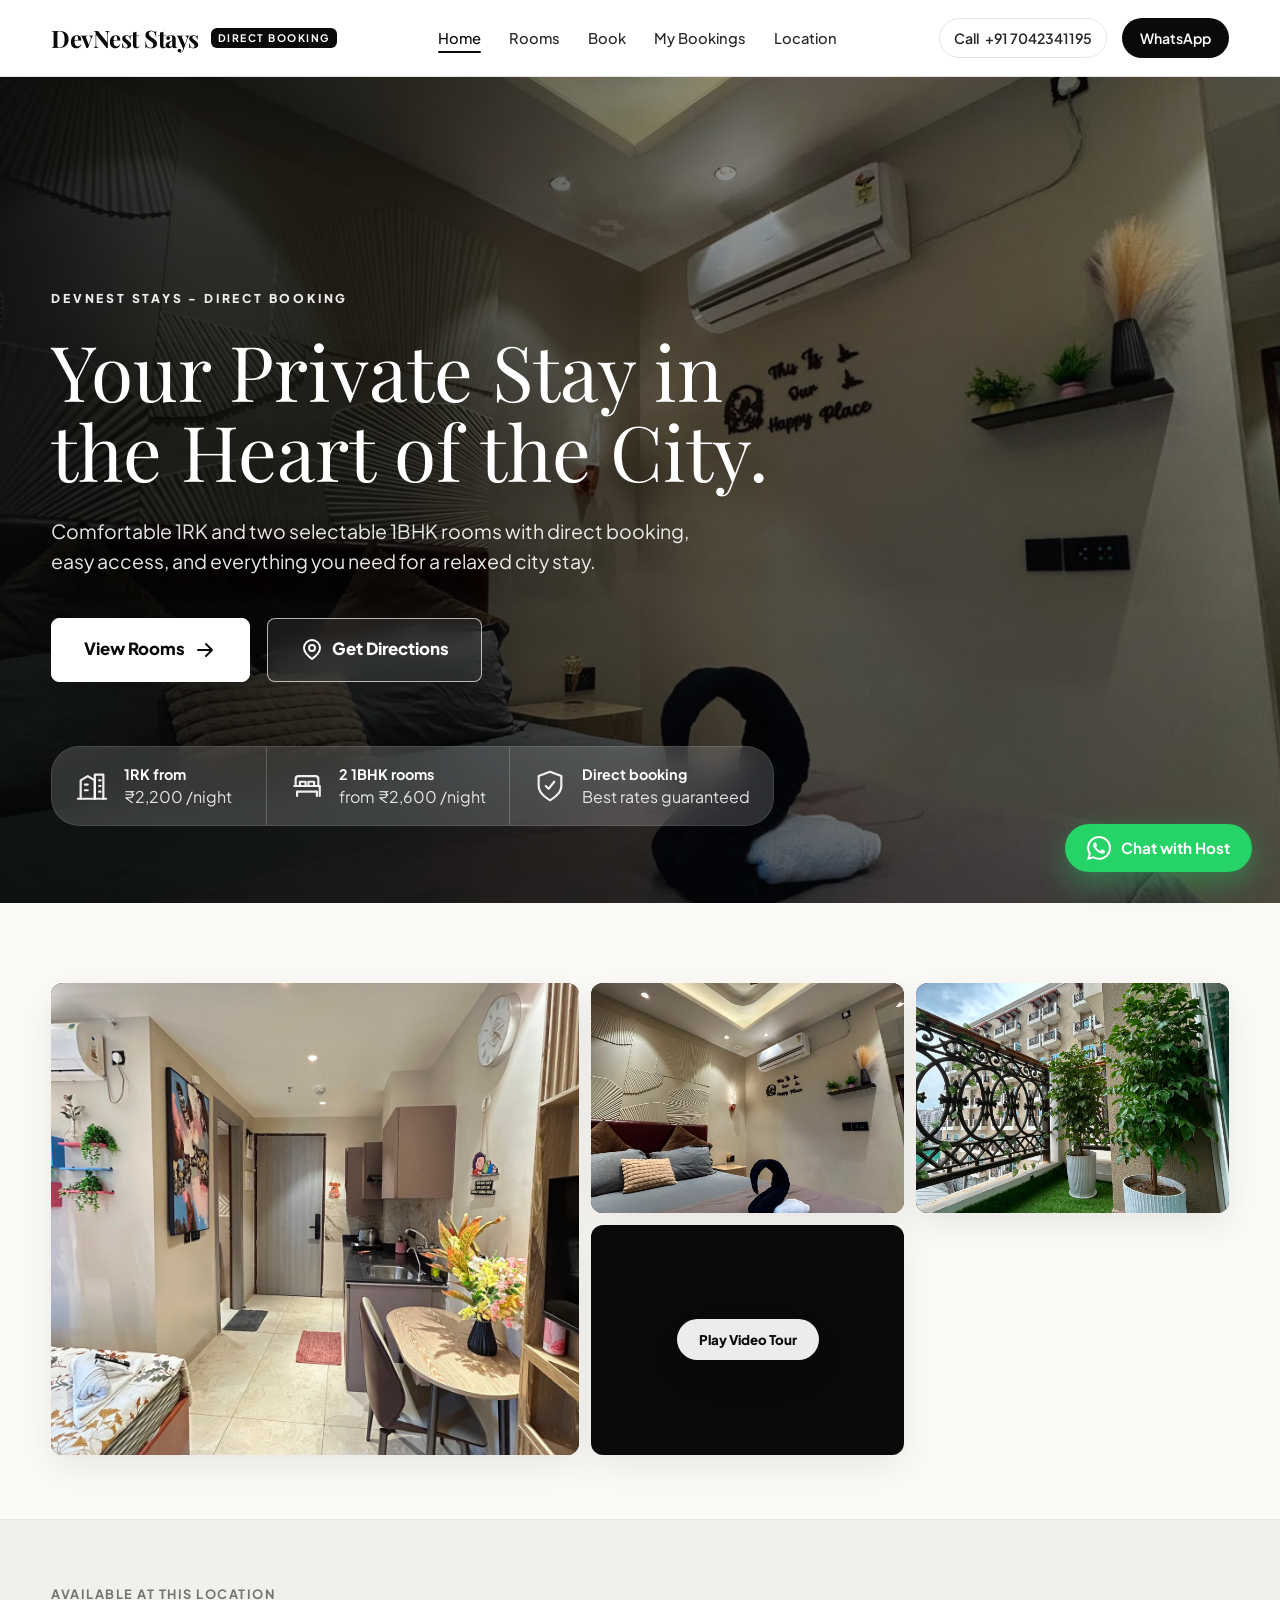
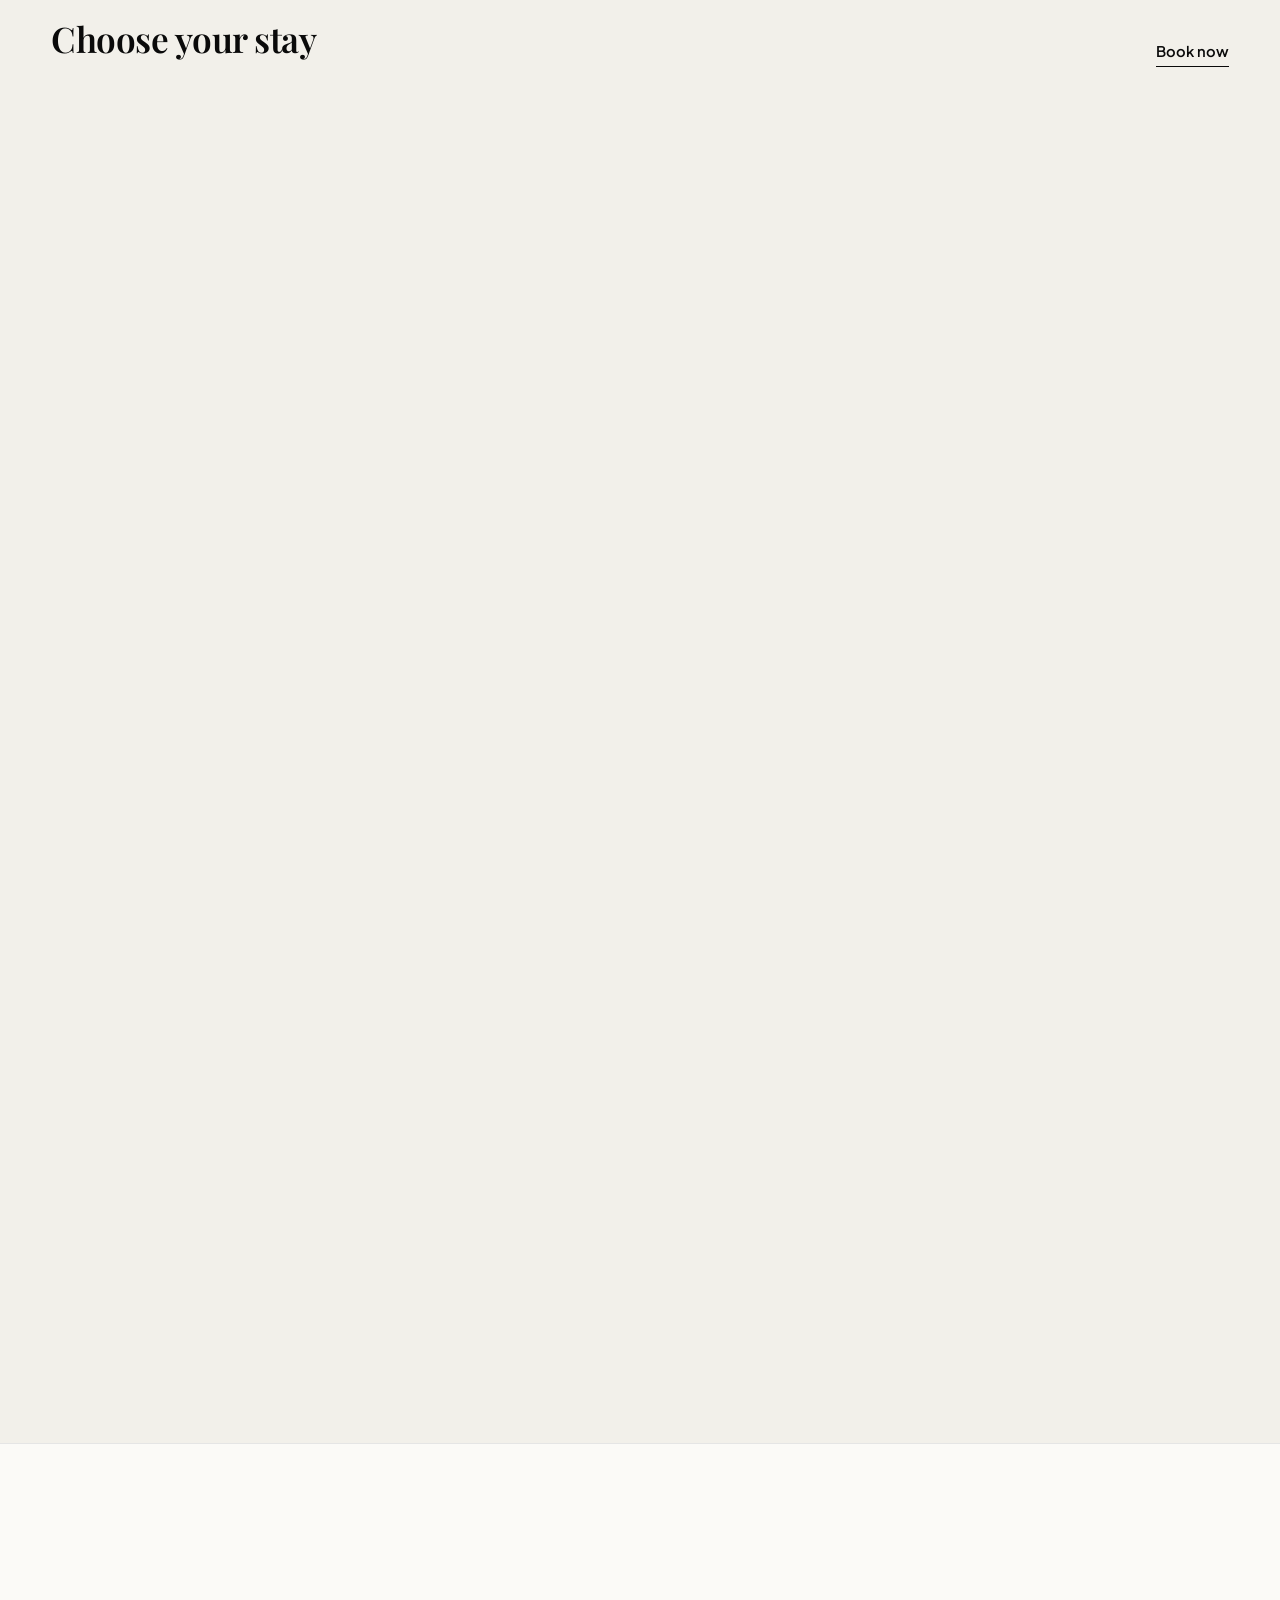
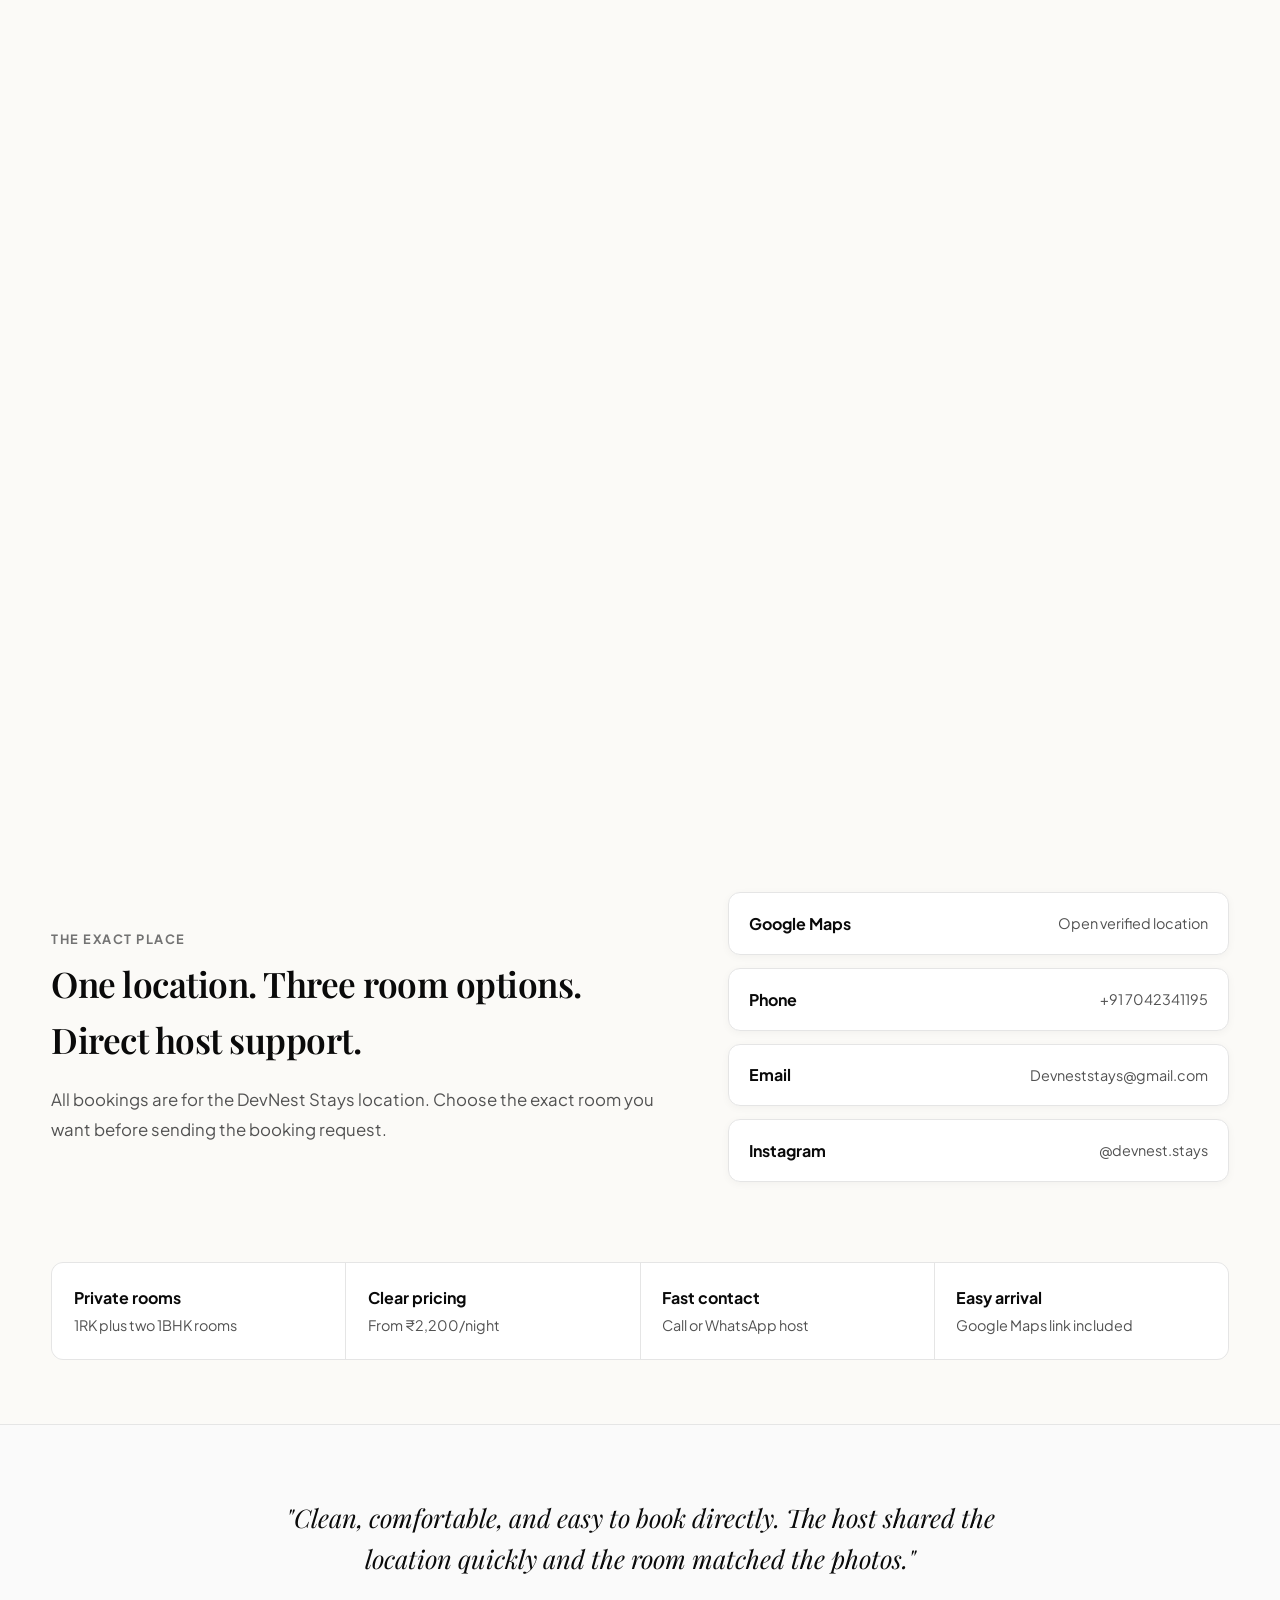
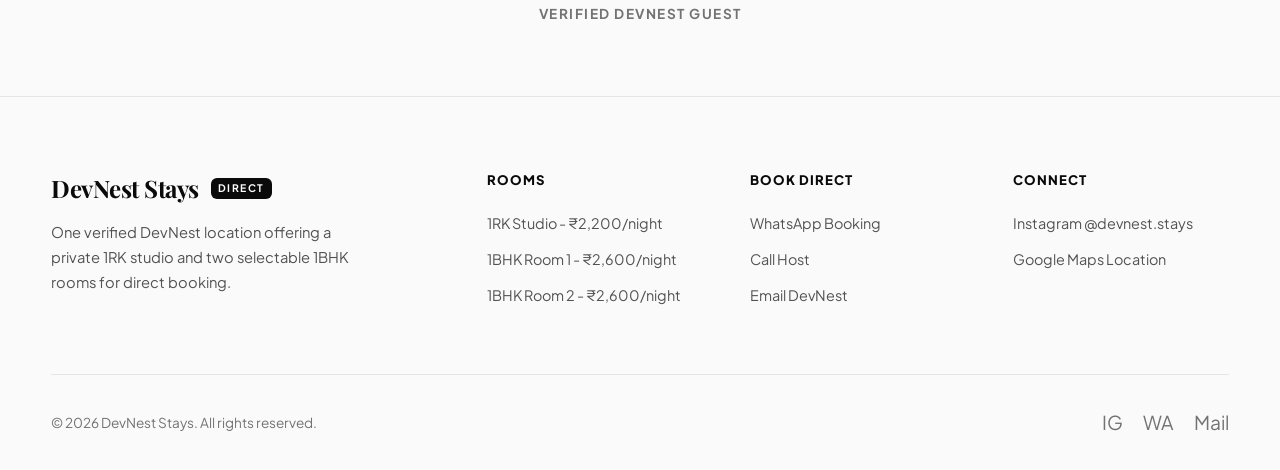
<file: index.html>
<!DOCTYPE html>
<html lang="en">
<head>
  <meta charset="UTF-8">
  <meta name="viewport" content="width=device-width, initial-scale=1.0">
  <title>DevNest Stays - Private 1RK & 1BHK Rooms</title>
  <meta name="description" content="Book DevNest Stays at one verified location. Choose a private 1RK studio from ₹2,200/night or one of two 1BHK rooms from ₹2,600/night.">
  <script>
    document.documentElement.classList.add('js');
    try {
      if (localStorage.getItem('devnest_loader_seen') === 'yes') {
        document.documentElement.classList.add('loader-seen');
      }
    } catch (error) {}
  </script>
  <link rel="stylesheet" href="css/style.css?v=20260828-scroll-unlock-v5">
  <link rel="stylesheet" href="css/responsive.css?v=20260828-scroll-unlock-v5">
</head>
<body class="single-location-home">
  <div class="site-loader" id="siteLoader" role="status" aria-live="polite" aria-label="Loading DevNest Stays">
    <div class="site-loader-card">
      <span class="loader-mark" aria-hidden="true">
        <span></span><span></span><span></span>
      </span>
      <span class="loader-brand">DevNest Stays</span>
      <span class="loader-line"></span>
      <span class="loader-copy">Preparing your stay</span>
    </div>
  </div>

  <header>
    <nav class="navbar container">
      <div class="logo-wrap">
        <a href="index.html" class="logo">DevNest Stays</a>
        <span class="logo-badge">Direct Booking</span>
      </div>

      <ul class="nav-links" id="navLinks">
        <li><a href="index.html" class="active">Home</a></li>
        <li><a href="search.html">Rooms</a></li>
        <li><a href="#booking">Book</a></li>
        <li><a href="trips.html">My Bookings</a></li>
        <li><a href="https://share.google/8AvyayTe03vYw3nqk" target="_blank">Location</a></li>
      </ul>

      <div class="nav-actions">
        <a href="tel:+917042341195" class="nav-phone-btn"><span>Call</span> +91 7042341195</a>
        <a href="https://wa.me/917042341195?text=Hi%20DevNest%20Stays,%20I%20want%20to%20book%20a%20stay" target="_blank" class="nav-book-btn">WhatsApp</a>
      </div>

      <button class="mobile-menu-btn" id="mobileMenuBtn" aria-label="Toggle menu">
        <span></span><span></span><span></span>
      </button>
    </nav>

    <div class="mobile-menu" id="mobileMenu">
      <a href="index.html"><span>Home</span> <span>></span></a>
      <a href="search.html"><span>Rooms</span> <span>></span></a>
      <a href="#booking"><span>Book a Stay</span> <span>></span></a>
      <a href="https://share.google/8AvyayTe03vYw3nqk" target="_blank"><span>Google Maps Location</span> <span>></span></a>
      <a href="tel:+917042341195"><span>Call +91 7042341195</span> <span>></span></a>
      <a href="https://wa.me/917042341195?text=Hi%20DevNest%20Stays,%20I%20want%20to%20book%20a%20stay" target="_blank"><span>WhatsApp Host</span> <span>></span></a>
    </div>
  </header>

  <main>
    <section class="dn-hero">
      <div class="dn-hero-media" aria-hidden="true">
        <img src="photos-videos/2600/WhatsApp Image 2026-08-26 at 10.50.19 PM.jpeg" alt="">
      </div>
      <div class="container dn-hero-inner reveal">
        <span class="dn-kicker">DevNest Stays - Direct Booking</span>
        <h1>Your Private Stay in the Heart of the City.</h1>
        <p>Comfortable 1RK and two selectable 1BHK rooms with direct booking, easy access, and everything you need for a relaxed city stay.</p>
        <div class="dn-hero-actions">
          <a href="#rooms" class="btn btn-primary btn-large">
            <span>View Rooms</span>
            <svg viewBox="0 0 24 24" aria-hidden="true"><path d="M5 12h14m-6-6 6 6-6 6"/></svg>
          </a>
          <a href="https://share.google/8AvyayTe03vYw3nqk" target="_blank" class="btn btn-outline btn-large">
            <svg viewBox="0 0 24 24" aria-hidden="true"><path d="M20 10c0 5-8 11-8 11S4 15 4 10a8 8 0 1 1 16 0Z"/><circle cx="12" cy="10" r="3"/></svg>
            <span>Get Directions</span>
          </a>
        </div>
        <div class="dn-hero-stats">
          <span>
            <svg viewBox="0 0 24 24" aria-hidden="true"><path d="M4 21V8l5-3 5 3v13"/><path d="M14 21V4h6v17"/><path d="M7 11h2M7 15h2M17 8h1M17 12h1M17 16h1M2 21h20"/></svg>
            <span><strong>1RK from</strong> ₹2,200 /night</span>
          </span>
          <span>
            <svg viewBox="0 0 24 24" aria-hidden="true"><path d="M4 12V7a2 2 0 0 1 2-2h12a2 2 0 0 1 2 2v5"/><path d="M3 12h18v7"/><path d="M5 19v-3h14v3"/><path d="M7 12V9h4v3M13 12V9h4v3"/></svg>
            <span><strong>2 1BHK rooms</strong> from ₹2,600 /night</span>
          </span>
          <span>
            <svg viewBox="0 0 24 24" aria-hidden="true"><path d="M12 22s8-4 8-10V5l-8-3-8 3v7c0 6 8 10 8 10Z"/><path d="m9 12 2 2 4-5"/></svg>
            <span><strong>Direct booking</strong> Best rates guaranteed</span>
          </span>
        </div>
      </div>
    </section>

    <section class="container dn-gallery reveal">
      <div class="dn-gallery-large">
        <img src="photos-videos/2200/WhatsApp Image 2026-08-26 at 10.49.55 PM.jpeg" alt="DevNest 1RK room">
      </div>
      <div>
        <img src="photos-videos/2600/WhatsApp Image 2026-08-26 at 10.50.19 PM (1).jpeg" alt="DevNest 1BHK living area">
      </div>
      <div>
        <img src="photos-videos/2600/WhatsApp Image 2026-08-26 at 10.50.20 PM.jpeg" alt="DevNest apartment detail">
      </div>
      <div class="dn-video-tile">
        <button onclick="openVideoModal('https://res.cloudinary.com/dhqkxejav/video/upload/v1787855895/video_20260828_000527_p8qt5f.mp4', 'DevNest Stays Video Tour')">Play Video Tour</button>
      </div>
    </section>

    <section class="signature-section" id="rooms">
      <div class="container">
        <div class="section-header reveal">
          <div>
            <span class="section-tagline">Available at this location</span>
            <h2 class="section-title">Choose your stay</h2>
          </div>
          <a href="#booking" class="section-link">Book now</a>
        </div>

        <div class="signature-grid reveal" id="propertyGrid">
          <article class="card" data-id="prop01">
            <div class="card-img-wrap">
              <a href="property.html?id=prop01">
                <img src="photos-videos/2200/WhatsApp Image 2026-08-26 at 10.49.55 PM.jpeg" alt="DevNest 1RK Studio" class="card-img" loading="lazy">
              </a>
              <span class="superhost-badge">Superhost</span>
            </div>
            <div class="card-body">
              <div class="card-header">
                <h3 class="card-title"><a href="property.html?id=prop01">DevNest 1RK Studio</a></h3>
                <span class="card-rating">4.96</span>
              </div>
              <p class="card-location">DevNest Stays, Delhi NCR · Studio</p>
              <p class="card-price"><strong>₹2,200 / night</strong></p>
              <div class="card-actions-row">
                <a href="#booking" class="btn btn-primary btn-small room-book-btn" data-room="prop01">Book 1RK</a>
                <a href="property.html?id=prop01#submit-review" class="btn btn-outline btn-small">Review</a>
              </div>
            </div>
          </article>
          <article class="card" data-id="prop02">
            <div class="card-img-wrap">
              <a href="property.html?id=prop02">
                <img src="photos-videos/2600/WhatsApp Image 2026-08-26 at 10.50.19 PM.jpeg" alt="DevNest 1BHK Room 1" class="card-img" loading="lazy">
              </a>
              <span class="superhost-badge">Superhost</span>
            </div>
            <div class="card-body">
              <div class="card-header">
                <h3 class="card-title"><a href="property.html?id=prop02">DevNest 1BHK Room 1</a></h3>
                <span class="card-rating">4.94</span>
              </div>
              <p class="card-location">DevNest Stays, Delhi NCR · 1BHK Room</p>
              <p class="card-price"><strong>₹2,600 / night</strong></p>
              <div class="card-actions-row">
                <a href="#booking" class="btn btn-primary btn-small room-book-btn" data-room="prop02">Book Room 1</a>
                <a href="property.html?id=prop02#submit-review" class="btn btn-outline btn-small">Review</a>
              </div>
            </div>
          </article>
          <article class="card" data-id="prop03">
            <div class="card-img-wrap">
              <a href="property.html?id=prop03">
                <img src="photos-videos/2600-new/0a79bcbc-8cc6-4a18-9759-5daa019c1bd4.jpg" alt="DevNest 1BHK Room 2" class="card-img" loading="lazy">
              </a>
              <span class="superhost-badge">Superhost</span>
            </div>
            <div class="card-body">
              <div class="card-header">
                <h3 class="card-title"><a href="property.html?id=prop03">DevNest 1BHK Room 2</a></h3>
                <span class="card-rating">4.93</span>
              </div>
              <p class="card-location">DevNest Stays, Delhi NCR · 1BHK Room</p>
              <p class="card-price"><strong>₹2,600 / night</strong></p>
              <div class="card-actions-row">
                <a href="#booking" class="btn btn-primary btn-small room-book-btn" data-room="prop03">Book Room 2</a>
                <a href="property.html?id=prop03#submit-review" class="btn btn-outline btn-small">Review</a>
              </div>
            </div>
          </article>
        </div>
      </div>
    </section>

    <section class="dn-booking-section" id="booking">
      <div class="container dn-booking-layout reveal">
        <div class="dn-booking-copy">
          <span class="section-tagline">Direct reservation</span>
          <h2 class="section-title">Book your DevNest stay</h2>
          <p>Pick your room, dates, and guest details. Your booking is saved on this site instantly, and you can send the same details to the host on WhatsApp from the confirmation.</p>
          <div class="dn-booking-highlights">
            <span>No marketplace fee</span>
            <span>Direct host confirmation</span>
            <span>Stored in My Bookings</span>
          </div>
        </div>

        <form class="dn-booking-form" id="homeBookingForm" novalidate>
          <div class="form-group">
            <label class="form-label" for="homeBookingRoom">Room</label>
            <select class="form-input" id="homeBookingRoom" required>
              <option value="prop01">DevNest 1RK Studio - ₹2,200/night</option>
              <option value="prop02">DevNest 1BHK Room 1 - ₹2,600/night</option>
              <option value="prop03">DevNest 1BHK Room 2 - ₹2,600/night</option>
            </select>
          </div>
          <div class="dn-form-grid">
            <div class="form-group">
              <label class="form-label" for="homeCheckin">Check-in</label>
              <input class="form-input" type="date" id="homeCheckin" required>
            </div>
            <div class="form-group">
              <label class="form-label" for="homeCheckout">Check-out</label>
              <input class="form-input" type="date" id="homeCheckout" required>
            </div>
          </div>
          <div class="dn-form-grid">
            <div class="form-group">
              <label class="form-label" for="homeGuests">Guests</label>
              <input class="form-input" type="number" id="homeGuests" min="1" max="4" value="1" required>
            </div>
            <div class="form-group">
              <label class="form-label" for="homeGuestPhone">Phone / WhatsApp</label>
              <input class="form-input" type="tel" id="homeGuestPhone" placeholder="+91 9876543210" required>
            </div>
          </div>
          <div class="form-group">
            <label class="form-label" for="homeGuestName">Full name</label>
            <input class="form-input" type="text" id="homeGuestName" placeholder="Your name" required>
          </div>
          <div class="form-group">
            <label class="form-label" for="homeGuestEmail">Email</label>
            <input class="form-input" type="email" id="homeGuestEmail" placeholder="you@example.com" required>
          </div>
          <div class="form-group">
            <label class="form-label" for="homeGuestNotes">Arrival notes</label>
            <textarea class="form-input" id="homeGuestNotes" rows="3" placeholder="Arrival time, parking, or special requests"></textarea>
          </div>
          <div class="dn-booking-estimate" id="homeBookingEstimate">Select dates to see your estimated total.</div>
          <button class="btn btn-primary btn-large" type="submit">Request Booking</button>
          <p class="dn-form-note" id="homeBookingMessage" aria-live="polite"></p>
        </form>
      </div>
    </section>

    <section class="container dn-location-section reveal">
      <div class="dn-location-copy">
        <span class="section-tagline">The exact place</span>
        <h2 class="section-title">One location. Three room options. Direct host support.</h2>
        <p>All bookings are for the DevNest Stays location. Choose the exact room you want before sending the booking request.</p>
      </div>
      <div class="dn-contact-stack">
        <a href="https://share.google/8AvyayTe03vYw3nqk" target="_blank"><strong>Google Maps</strong><span>Open verified location</span></a>
        <a href="tel:+917042341195"><strong>Phone</strong><span>+91 7042341195</span></a>
        <a href="mailto:Devneststays@gmail.com"><strong>Email</strong><span>Devneststays@gmail.com</span></a>
        <a href="https://www.instagram.com/devnest.stays?igsi=N2Y5NGR2M3k5bTlk&utm_source=qr" target="_blank"><strong>Instagram</strong><span>@devnest.stays</span></a>
      </div>
    </section>

    <section class="container dn-comfort-strip reveal">
      <div><strong>Private rooms</strong><span>1RK plus two 1BHK rooms</span></div>
      <div><strong>Clear pricing</strong><span>From ₹2,200/night</span></div>
      <div><strong>Fast contact</strong><span>Call or WhatsApp host</span></div>
      <div><strong>Easy arrival</strong><span>Google Maps link included</span></div>
    </section>

    <section class="testimonial-section reveal">
      <div class="container">
        <blockquote class="testimonial-quote">
          "Clean, comfortable, and easy to book directly. The host shared the location quickly and the room matched the photos."
        </blockquote>
        <p class="testimonial-author">Verified DevNest Guest</p>
      </div>
    </section>
  </main>

  <a href="https://wa.me/917042341195?text=Hi%20DevNest%20Stays,%20I'm%20interested%20in%20booking%20a%20stay" target="_blank" class="floating-whatsapp" aria-label="Chat on WhatsApp">
    <svg viewBox="0 0 24 24"><path d="M.057 24l1.687-6.163c-1.041-1.804-1.588-3.849-1.587-5.946.003-6.556 5.338-11.891 11.893-11.891 3.181.001 6.167 1.24 8.413 3.488 2.245 2.248 3.481 5.236 3.48 8.414-.003 6.557-5.338 11.892-11.893 11.892-1.99-.001-3.951-.5-5.688-1.448l-6.305 1.654zm6.597-3.807c1.676.995 3.276 1.591 5.392 1.592 5.448 0 9.886-4.434 9.889-9.885.002-5.462-4.415-9.89-9.881-9.892-5.452 0-9.887 4.434-9.889 9.884-.001 2.225.651 3.891 1.746 5.634l-.999 3.648 3.742-.981zm11.387-5.464c-.074-.124-.272-.198-.57-.347-.297-.149-1.758-.868-2.031-.967-.272-.099-.47-.149-.669.149-.198.297-.768.967-.941 1.165-.173.198-.347.223-.644.074-.297-.149-1.255-.462-2.39-1.475-.883-.788-1.48-1.761-1.653-2.059-.173-.297-.018-.458.13-.606.134-.133.297-.347.446-.521.151-.172.2-.296.3-.495.099-.198.05-.372-.025-.521-.075-.148-.669-1.611-.916-2.206-.242-.579-.487-.501-.669-.51l-.57-.01c-.198 0-.52.074-.792.372s-1.04 1.016-1.04 2.479 1.065 2.876 1.213 3.074c.149.198 2.095 3.2 5.076 4.487.709.306 1.263.489 1.694.626.712.226 1.36.194 1.872.118.571-.085 1.758-.719 2.006-1.413.248-.695.248-1.29.173-1.414z"/></svg>
    <span>Chat with Host</span>
  </a>

  <div class="video-modal-overlay hidden" id="videoModal">
    <button class="modal-close" onclick="closeVideoModal()" aria-label="Close video">x</button>
    <div class="dn-video-modal">
      <h3 id="videoModalTitle">Tour</h3>
      <video id="videoPlayer" controls></video>
    </div>
  </div>

  <footer class="footer">
    <div class="container">
      <div class="footer-grid">
        <div class="footer-col">
          <div class="logo-wrap" style="margin-bottom: 0.75rem;">
            <span class="logo">DevNest Stays</span>
            <span class="logo-badge">Direct</span>
          </div>
          <p class="footer-brand-bio">One verified DevNest location offering a private 1RK studio and two selectable 1BHK rooms for direct booking.</p>
        </div>
        <div class="footer-col">
          <h4>Rooms</h4>
          <ul>
            <li><a href="property.html?id=prop01">1RK Studio - ₹2,200/night</a></li>
            <li><a href="property.html?id=prop02">1BHK Room 1 - ₹2,600/night</a></li>
            <li><a href="property.html?id=prop03">1BHK Room 2 - ₹2,600/night</a></li>
</ul>
        </div>
        <div class="footer-col">
          <h4>Book Direct</h4>
          <ul>
            <li><a href="https://wa.me/917042341195" target="_blank">WhatsApp Booking</a></li>
            <li><a href="tel:+917042341195">Call Host</a></li>
            <li><a href="mailto:Devneststays@gmail.com">Email DevNest</a></li>
          </ul>
        </div>
        <div class="footer-col">
          <h4>Connect</h4>
          <ul>
            <li><a href="https://www.instagram.com/devnest.stays?igsi=N2Y5NGR2M3k5bTlk&utm_source=qr" target="_blank">Instagram @devnest.stays</a></li>
            <li><a href="https://share.google/8AvyayTe03vYw3nqk" target="_blank">Google Maps Location</a></li>
          </ul>
        </div>
      </div>
      <div class="footer-bottom">
        <span>© 2026 DevNest Stays. All rights reserved.</span>
        <div class="footer-social">
          <a href="https://www.instagram.com/devnest.stays?igsi=N2Y5NGR2M3k5bTlk&utm_source=qr" target="_blank" aria-label="Instagram">IG</a>
          <a href="https://wa.me/917042341195" target="_blank" aria-label="WhatsApp">WA</a>
          <a href="mailto:Devneststays@gmail.com" aria-label="Email">Mail</a>
        </div>
      </div>
    </div>
  </footer>

  <div class="toast-container" id="toastContainer"></div>
  <script type="module" src="js/app.js?v=20260828-scroll-unlock-v5"></script>
  <script type="module" src="js/index.js?v=20260828-scroll-unlock-v5"></script>
  <script>
    window.openVideoModal = function(videoSrc, title) {
      const modal = document.getElementById('videoModal');
      const player = document.getElementById('videoPlayer');
      const titleEl = document.getElementById('videoModalTitle');
      titleEl.textContent = title;
      player.src = videoSrc;
      modal.classList.remove('hidden');
      player.play().catch(() => {});
    };

    window.closeVideoModal = function() {
      const modal = document.getElementById('videoModal');
      const player = document.getElementById('videoPlayer');
      player.pause();
      player.src = '';
      modal.classList.add('hidden');
    };
  </script>
</body>
</html>
</file>
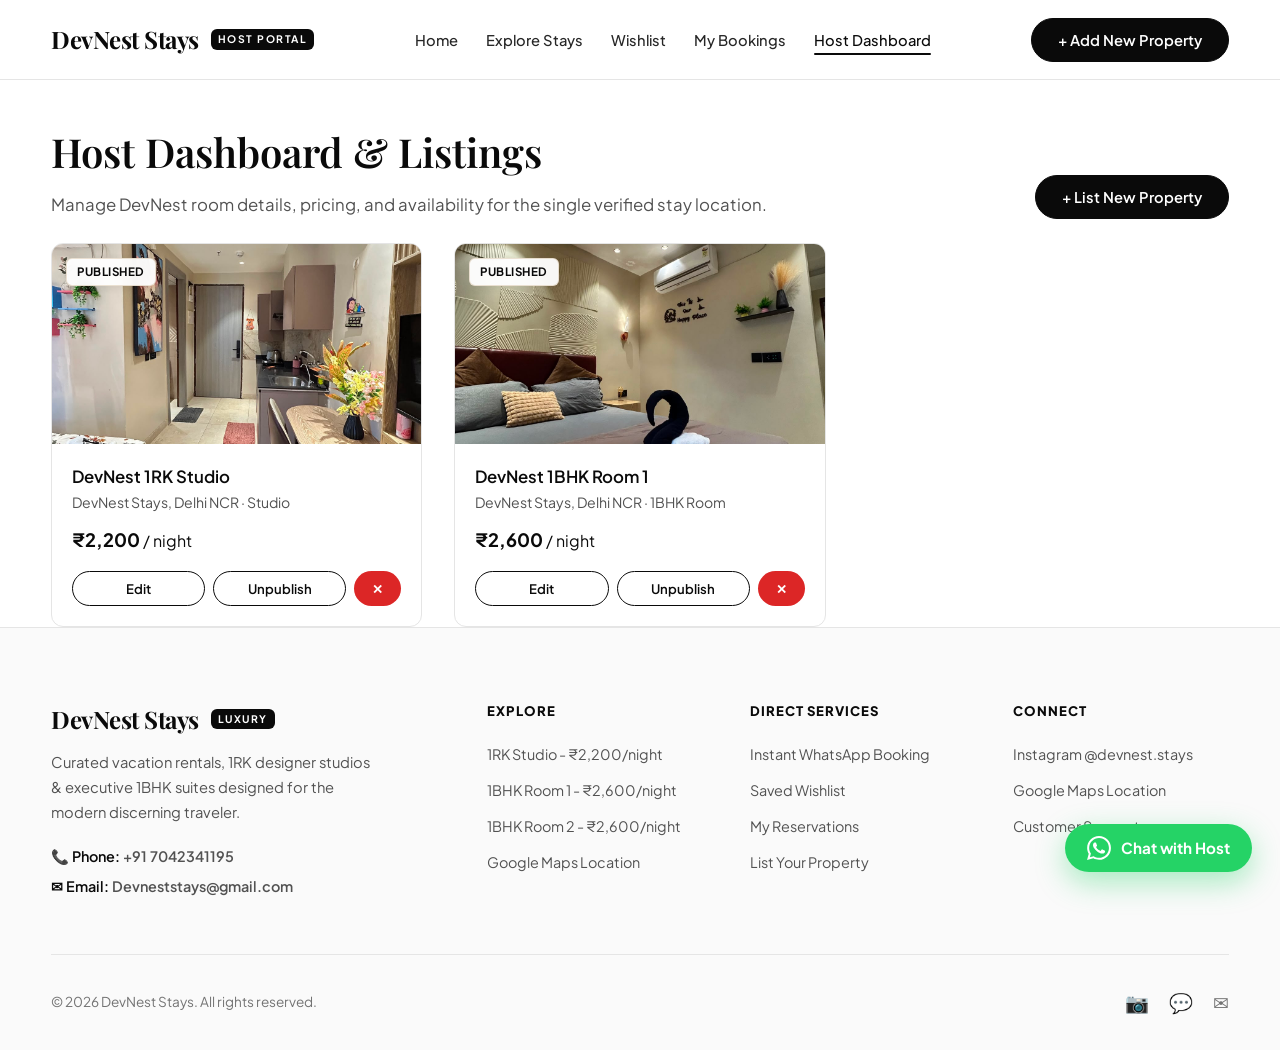
<file: host.html>
<!DOCTYPE html>
<html lang="en">
<head>
  <meta charset="UTF-8">
  <meta name="viewport" content="width=device-width, initial-scale=1.0">
  <title>Host Portal & Listing Manager — DevNest Stays</title>
  <meta name="description" content="List and manage your properties with DevNest Stays. Direct bookings, zero listing fees, verified guests.">
  <link rel="stylesheet" href="css/style.css?v=20260828-scroll-unlock-v5">
  <link rel="stylesheet" href="css/responsive.css?v=20260828-scroll-unlock-v5">
</head>
<body>

  <!-- Top Navigation -->
  <header>
    <nav class="navbar container">
      <div class="logo-wrap">
        <a href="index.html" class="logo">
          DevNest Stays
        </a>
        <span class="logo-badge">Host Portal</span>
      </div>

      <ul class="nav-links" id="navLinks">
        <li><a href="index.html">Home</a></li>
        <li><a href="search.html">Explore Stays</a></li>
        <li><a href="wishlist.html">Wishlist</a></li>
        <li><a href="trips.html">My Bookings</a></li>
        <li><a href="host.html" class="active">Host Dashboard</a></li>
      </ul>

      <div class="nav-actions">
        <button class="btn btn-primary" id="addPropertyBtn">
          + Add New Property
        </button>
      </div>

      <button class="mobile-menu-btn" id="mobileMenuBtn" aria-label="Toggle menu">
        <span></span><span></span><span></span>
      </button>
    </nav>

    <!-- Mobile Dropdown Menu -->
    <div class="mobile-menu" id="mobileMenu">
      <a href="index.html"><span>🏠 Home</span> <span>→</span></a>
      <a href="search.html"><span>Rooms</span> <span>→</span></a>
      <a href="wishlist.html"><span>❤️ Saved Wishlist</span> <span>→</span></a>
      <a href="trips.html"><span>🧳 My Bookings</span> <span>→</span></a>
      <a href="host.html"><span>🏢 Host Dashboard</span> <span>→</span></a>
      <a href="tel:+917042341195"><span>📞 Call: +91 7042341195</span> <span>→</span></a>
    </div>
  </header>

  <main class="container">
    <div class="page-title-section" style="display:flex; justify-content:space-between; align-items:flex-end; flex-wrap:wrap; gap:1rem;">
      <div>
        <h1 class="page-title" style="margin-bottom: 0.5rem;">Host Dashboard & Listings</h1>
        <p style="color: var(--color-gray-dark); font-size: 1.05rem;">
          Manage DevNest room details, pricing, and availability for the single verified stay location.
        </p>
      </div>
      <button class="btn btn-primary" id="addPropertyHeaderBtn">
        + List New Property
      </button>
    </div>

    <div class="property-grid" id="hostPropertiesGrid">
      <!-- Dynamically populated by js/host.js -->
    </div>
  </main>

  <!-- Add / Edit Property Modal -->
  <div class="video-modal-overlay hidden" id="propertyModal">
    <div style="background: var(--color-white); border-radius: var(--radius-lg); width: 92%; max-width: 680px; max-height: 90vh; overflow-y: auto; padding: 2.5rem; position: relative;">
      <button class="modal-close" id="modalClose" style="color: var(--color-black); background: var(--color-bg-subtle); top: 20px; right: 20px;" aria-label="Close modal">✕</button>
      
      <h2 id="modalTitle" style="font-family: var(--font-serif); font-size: 1.8rem; margin-bottom: 1.5rem;">List a New Property</h2>
      
      <form id="propertyForm" novalidate>
        <div class="form-group">
          <label class="form-label" for="propTitle">Property Title *</label>
          <input type="text" id="propTitle" class="form-input" placeholder="e.g. Modern Designer 1RK Studio in Saket" required>
          <div class="form-error" id="propTitleError">Title is required.</div>
        </div>

        <div class="grid grid-cols-2" style="gap: 1rem;">
          <div class="form-group">
            <label class="form-label" for="propLocation">City / Location *</label>
            <input type="text" id="propLocation" class="form-input" placeholder="e.g. Delhi NCR" required>
            <div class="form-error" id="propLocationError">Location is required.</div>
          </div>
          
          <div class="form-group">
            <label class="form-label" for="propPrice">Price per Night (₹) *</label>
            <input type="number" id="propPrice" class="form-input" placeholder="e.g. 2200" min="500" required>
            <div class="form-error" id="propPriceError">Enter a valid nightly price.</div>
          </div>
        </div>

        <div class="grid grid-cols-2" style="gap: 1rem;">
          <div class="form-group">
            <label class="form-label" for="propType">Property Type</label>
            <select id="propType" class="form-input">
              <option value="Studio">1RK Studio Suite</option>
              <option value="Apartment">1BHK Room</option>
            </select>
          </div>

          <div class="form-group">
            <label class="form-label" for="propGuests">Max Guests</label>
            <input type="number" id="propGuests" class="form-input" value="2" min="1" max="20">
          </div>
        </div>

        <div class="grid grid-cols-3" style="gap: 1rem;">
          <div class="form-group">
            <label class="form-label" for="propBedrooms">Bedrooms</label>
            <input type="number" id="propBedrooms" class="form-input" value="1" min="1">
          </div>
          <div class="form-group">
            <label class="form-label" for="propBeds">Beds</label>
            <input type="number" id="propBeds" class="form-input" value="1" min="1">
          </div>
          <div class="form-group">
            <label class="form-label" for="propBathrooms">Bathrooms</label>
            <input type="number" id="propBathrooms" class="form-input" value="1" min="1">
          </div>
        </div>

        <div class="form-group">
          <label class="form-label" for="propDescription">Description *</label>
          <textarea id="propDescription" class="form-input" rows="3" placeholder="Describe the interior, highlights, and surroundings..." required></textarea>
          <div class="form-error" id="propDescError">Description is required.</div>
        </div>

        <div class="form-group">
          <label class="form-label" for="propAmenities">Amenities (comma separated)</label>
          <input type="text" id="propAmenities" class="form-input" placeholder="WiFi, AC, Modular Kitchen, Smart TV, Free Parking" value="High-Speed WiFi, Air Conditioning, Kitchenette, Smart TV, Free Parking">
        </div>

        <div class="form-group">
          <label class="form-label" for="propImages">Image Path</label>
          <input type="text" id="propImages" class="form-input" placeholder="photos-videos/2200/WhatsApp Image 2026-08-26 at 10.49.55 PM.jpeg" value="photos-videos/2200/WhatsApp Image 2026-08-26 at 10.49.55 PM.jpeg">
        </div>

        <button type="submit" class="btn btn-primary btn-large" id="propertySubmitBtn" style="width: 100%; margin-top: 1rem;">
          Save Property Listing
        </button>
      </form>
    </div>
  </div>

  <!-- Floating WhatsApp Quick Button -->
  <a href="https://wa.me/917042341195?text=Hi%20DevNest%20Stays,%20I%20want%20to%20partner%20as%20a%20host" target="_blank" class="floating-whatsapp" aria-label="Chat on WhatsApp">
    <svg viewBox="0 0 24 24"><path d="M.057 24l1.687-6.163c-1.041-1.804-1.588-3.849-1.587-5.946.003-6.556 5.338-11.891 11.893-11.891 3.181.001 6.167 1.24 8.413 3.488 2.245 2.248 3.481 5.236 3.48 8.414-.003 6.557-5.338 11.892-11.893 11.892-1.99-.001-3.951-.5-5.688-1.448l-6.305 1.654zm6.597-3.807c1.676.995 3.276 1.591 5.392 1.592 5.448 0 9.886-4.434 9.889-9.885.002-5.462-4.415-9.89-9.881-9.892-5.452 0-9.887 4.434-9.889 9.884-.001 2.225.651 3.891 1.746 5.634l-.999 3.648 3.742-.981zm11.387-5.464c-.074-.124-.272-.198-.57-.347-.297-.149-1.758-.868-2.031-.967-.272-.099-.47-.149-.669.149-.198.297-.768.967-.941 1.165-.173.198-.347.223-.644.074-.297-.149-1.255-.462-2.39-1.475-.883-.788-1.48-1.761-1.653-2.059-.173-.297-.018-.458.13-.606.134-.133.297-.347.446-.521.151-.172.2-.296.3-.495.099-.198.05-.372-.025-.521-.075-.148-.669-1.611-.916-2.206-.242-.579-.487-.501-.669-.51l-.57-.01c-.198 0-.52.074-.792.372s-1.04 1.016-1.04 2.479 1.065 2.876 1.213 3.074c.149.198 2.095 3.2 5.076 4.487.709.306 1.263.489 1.694.626.712.226 1.36.194 1.872.118.571-.085 1.758-.719 2.006-1.413.248-.695.248-1.29.173-1.414z"/></svg>
    <span>Chat with Host</span>
  </a>

  <!-- Footer -->
  <footer class="footer">
    <div class="container">
      <div class="footer-grid">
        <div class="footer-col">
          <div class="logo-wrap" style="margin-bottom: 0.75rem;">
            <span class="logo">DevNest Stays</span>
            <span class="logo-badge">Luxury</span>
          </div>
          <p class="footer-brand-bio">
            Curated vacation rentals, 1RK designer studios & executive 1BHK suites designed for the modern discerning traveler.
          </p>
          <div class="footer-contact-info">
            <span>📞 Phone: <a href="tel:+917042341195">+91 7042341195</a></span>
            <span>✉ Email: <a href="mailto:Devneststays@gmail.com">Devneststays@gmail.com</a></span>
          </div>
        </div>
        <div class="footer-col">
          <h4>Explore</h4>
          <ul>
            <li><a href="property.html?id=prop01">1RK Studio - ₹2,200/night</a></li>
            <li><a href="property.html?id=prop02">1BHK Room 1 - ₹2,600/night</a></li>
            <li><a href="property.html?id=prop03">1BHK Room 2 - ₹2,600/night</a></li>
            <li><a href="https://share.google/8AvyayTe03vYw3nqk" target="_blank">Google Maps Location</a></li>
          </ul>
        </div>
        <div class="footer-col">
          <h4>Direct Services</h4>
          <ul>
            <li><a href="https://wa.me/917042341195" target="_blank">Instant WhatsApp Booking</a></li>
            <li><a href="wishlist.html">Saved Wishlist</a></li>
            <li><a href="trips.html">My Reservations</a></li>
            <li><a href="host.html">List Your Property</a></li>
          </ul>
        </div>
        <div class="footer-col">
          <h4>Connect</h4>
          <ul>
            <li><a href="https://www.instagram.com/devnest.stays" target="_blank">Instagram @devnest.stays</a></li>
            <li><a href="https://share.google/8AvyayTe03vYw3nqk" target="_blank">Google Maps Location</a></li>
            <li><a href="tel:+917042341195">Customer Support</a></li>
          </ul>
        </div>
      </div>

      <div class="footer-bottom">
        <div>
          <span>© 2026 DevNest Stays. All rights reserved.</span>
        </div>
        <div class="footer-social">
          <a href="https://www.instagram.com/devnest.stays" target="_blank" aria-label="Instagram">📷</a>
          <a href="https://wa.me/917042341195" target="_blank" aria-label="WhatsApp">💬</a>
          <a href="mailto:Devneststays@gmail.com" aria-label="Email">✉</a>
        </div>
      </div>
    </div>
  </footer>

  <div class="toast-container" id="toastContainer"></div>
  
  <script type="module" src="js/app.js?v=20260828-scroll-unlock-v5"></script>
  <script type="module" src="js/host.js"></script>
</body>
</html>
</file>
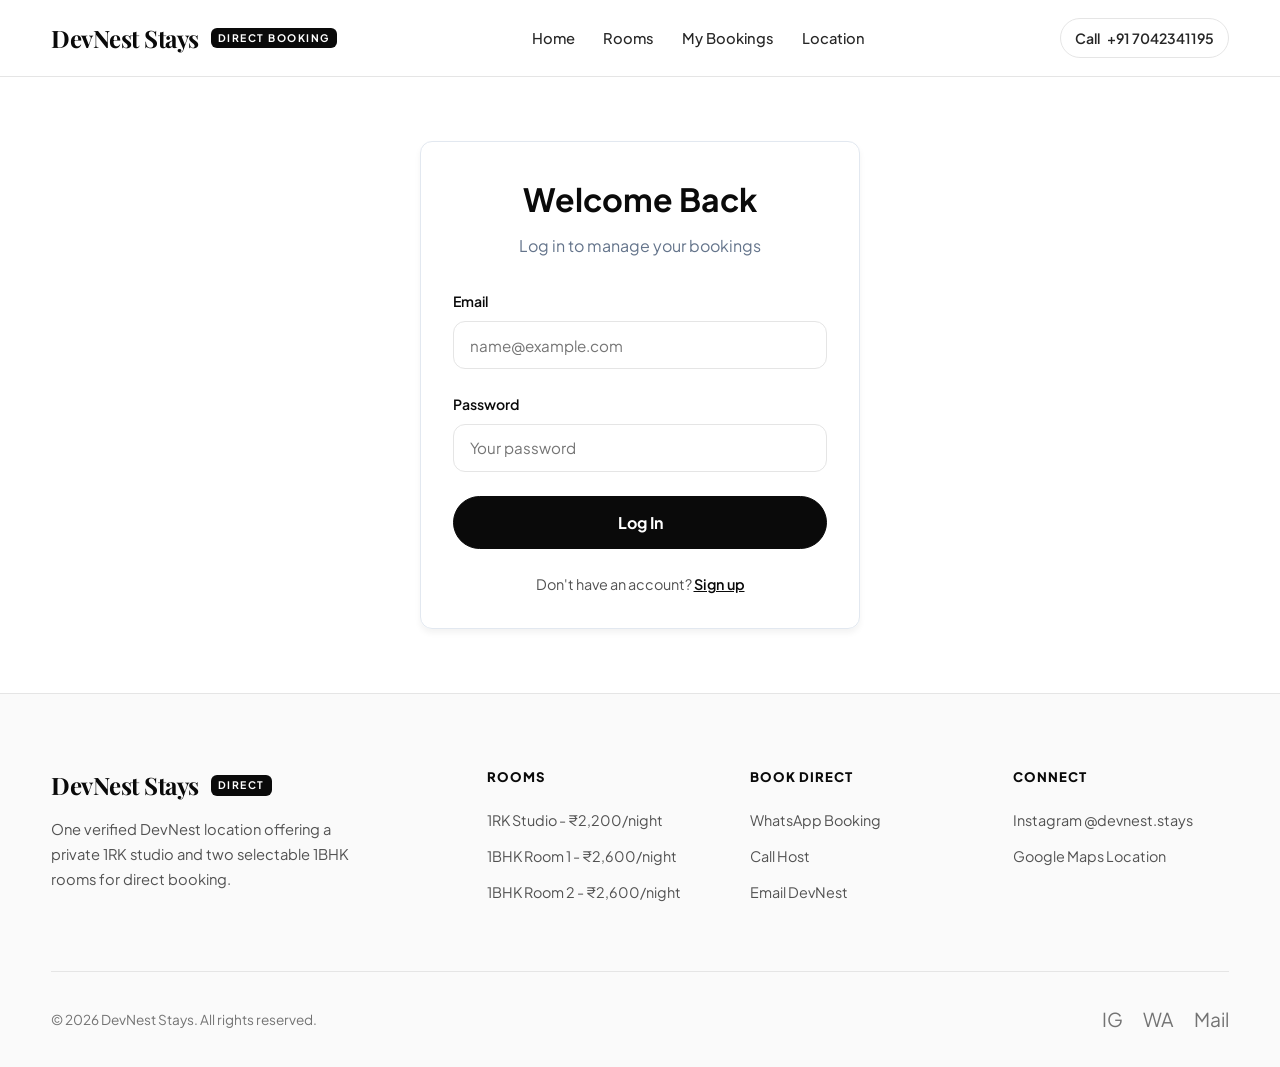
<file: login.html>
<!DOCTYPE html>
<html lang="en">
<head>
    <meta charset="UTF-8">
    <meta name="viewport" content="width=device-width, initial-scale=1.0">
    <title>Log In - DevNest Stays</title>
    <link rel="stylesheet" href="css/style.css?v=20260828-scroll-unlock-v5">
    <link rel="stylesheet" href="css/responsive.css?v=20260828-scroll-unlock-v5">
</head>
<body>
    <header>
      <nav class="navbar container">
        <div class="logo-wrap">
          <a href="index.html" class="logo">DevNest Stays</a>
          <span class="logo-badge">Direct Booking</span>
        </div>
        <ul class="nav-links" id="navLinks">
          <li><a href="index.html">Home</a></li>
          <li><a href="search.html">Rooms</a></li>
          <li><a href="trips.html">My Bookings</a></li>
          <li><a href="https://share.google/8AvyayTe03vYw3nqk" target="_blank">Location</a></li>
        </ul>
        <div class="nav-actions">
          <a href="tel:+917042341195" class="nav-phone-btn"><span>Call</span> +91 7042341195</a>
        </div>
        <button class="mobile-menu-btn" id="mobileMenuBtn" aria-label="Toggle menu">
          <span></span><span></span><span></span>
        </button>
      </nav>
      <div class="mobile-menu" id="mobileMenu">
        <a href="index.html"><span>Home</span> <span>></span></a>
        <a href="search.html"><span>Rooms</span> <span>></span></a>
        <a href="trips.html"><span>My Bookings</span> <span>></span></a>
      </div>
    </header>

    <main class="container" style="display: flex; justify-content: center; padding-top: 4rem; padding-bottom: 4rem;">
        <div class="auth-container" style="width: 100%; max-width: 440px; padding: 2rem; border: 1px solid var(--border-color, #e2e8f0); border-radius: 12px; box-shadow: 0 4px 6px rgba(0,0,0,0.05);">
            <h1 style="text-align: center; margin-bottom: 0.5rem;">Welcome Back</h1>
            <p style="text-align: center; color: var(--text-muted, #64748b); margin-bottom: 2rem;">Log in to manage your bookings</p>
            
            <form id="loginForm">
                <div class="form-group" style="margin-bottom: 1.5rem;">
                    <label for="loginEmail" class="form-label" style="display: block; margin-bottom: 0.5rem; font-weight: 600; font-size: 0.88rem;">Email</label>
                    <input type="email" id="loginEmail" class="form-input" style="width: 100%; padding: 0.85rem 1rem; border: 1px solid var(--color-border); border-radius: var(--radius-md); box-sizing: border-box;" placeholder="name@example.com" required>
                    <div id="loginEmailError" class="form-error" style="color: #dc2626; font-size: 0.85rem; margin-top: 0.35rem; display: none;"></div>
                </div>
                
                <div class="form-group" style="margin-bottom: 1.5rem;">
                    <label for="loginPassword" class="form-label" style="display: block; margin-bottom: 0.5rem; font-weight: 600; font-size: 0.88rem;">Password</label>
                    <div style="position: relative;">
                        <input type="password" id="loginPassword" class="form-input" style="width: 100%; padding: 0.85rem 1rem; border: 1px solid var(--color-border); border-radius: var(--radius-md); box-sizing: border-box;" placeholder="Your password" required>
                    </div>
                    <div id="loginPasswordError" class="form-error" style="color: #dc2626; font-size: 0.85rem; margin-top: 0.35rem; display: none;"></div>
                </div>
                
                <div id="loginGeneralError" class="form-error" style="color: #dc2626; font-size: 0.85rem; margin-bottom: 1.25rem; text-align: center; display: none;"></div>
                
                <button type="submit" class="btn btn-primary" style="width: 100%; padding: 0.95rem; font-weight: 700; margin-bottom: 1.5rem; font-size: 1rem;">Log In</button>
                
                <p style="text-align: center; font-size: 0.9rem; color: var(--color-gray-dark);">Don't have an account? <a href="signup.html" style="color: var(--color-black); text-decoration: underline; font-weight: 600;">Sign up</a></p>
            </form>
        </div>
    </main>

    <footer class="footer">
      <div class="container">
        <div class="footer-grid">
          <div class="footer-col">
            <div class="logo-wrap" style="margin-bottom: 0.75rem;">
              <span class="logo">DevNest Stays</span>
              <span class="logo-badge">Direct</span>
            </div>
            <p class="footer-brand-bio">One verified DevNest location offering a private 1RK studio and two selectable 1BHK rooms for direct booking.</p>
          </div>
          <div class="footer-col">
            <h4>Rooms</h4>
            <ul>
              <li><a href="property.html?id=prop01">1RK Studio - ₹2,200/night</a></li>
              <li><a href="property.html?id=prop02">1BHK Room 1 - ₹2,600/night</a></li>
            <li><a href="property.html?id=prop03">1BHK Room 2 - ₹2,600/night</a></li>
            </ul>
          </div>
          <div class="footer-col">
            <h4>Book Direct</h4>
            <ul>
              <li><a href="https://wa.me/917042341195" target="_blank">WhatsApp Booking</a></li>
              <li><a href="tel:+917042341195">Call Host</a></li>
              <li><a href="mailto:Devneststays@gmail.com">Email DevNest</a></li>
            </ul>
          </div>
          <div class="footer-col">
            <h4>Connect</h4>
            <ul>
              <li><a href="https://www.instagram.com/devnest.stays" target="_blank">Instagram @devnest.stays</a></li>
              <li><a href="https://share.google/8AvyayTe03vYw3nqk" target="_blank">Google Maps Location</a></li>
            </ul>
          </div>
        </div>
        <div class="footer-bottom">
          <span>© 2026 DevNest Stays. All rights reserved.</span>
          <div class="footer-social">
            <a href="https://www.instagram.com/devnest.stays" target="_blank" aria-label="Instagram">IG</a>
            <a href="https://wa.me/917042341195" target="_blank" aria-label="WhatsApp">WA</a>
            <a href="mailto:Devneststays@gmail.com" aria-label="Email">Mail</a>
          </div>
        </div>
      </div>
    </footer>
    <div class="toast-container" id="toastContainer"></div>
    
    <script type="module" src="js/app.js?v=20260828-scroll-unlock-v5"></script>
    <script type="module" src="js/auth.js"></script>
</body>
</html>
</file>
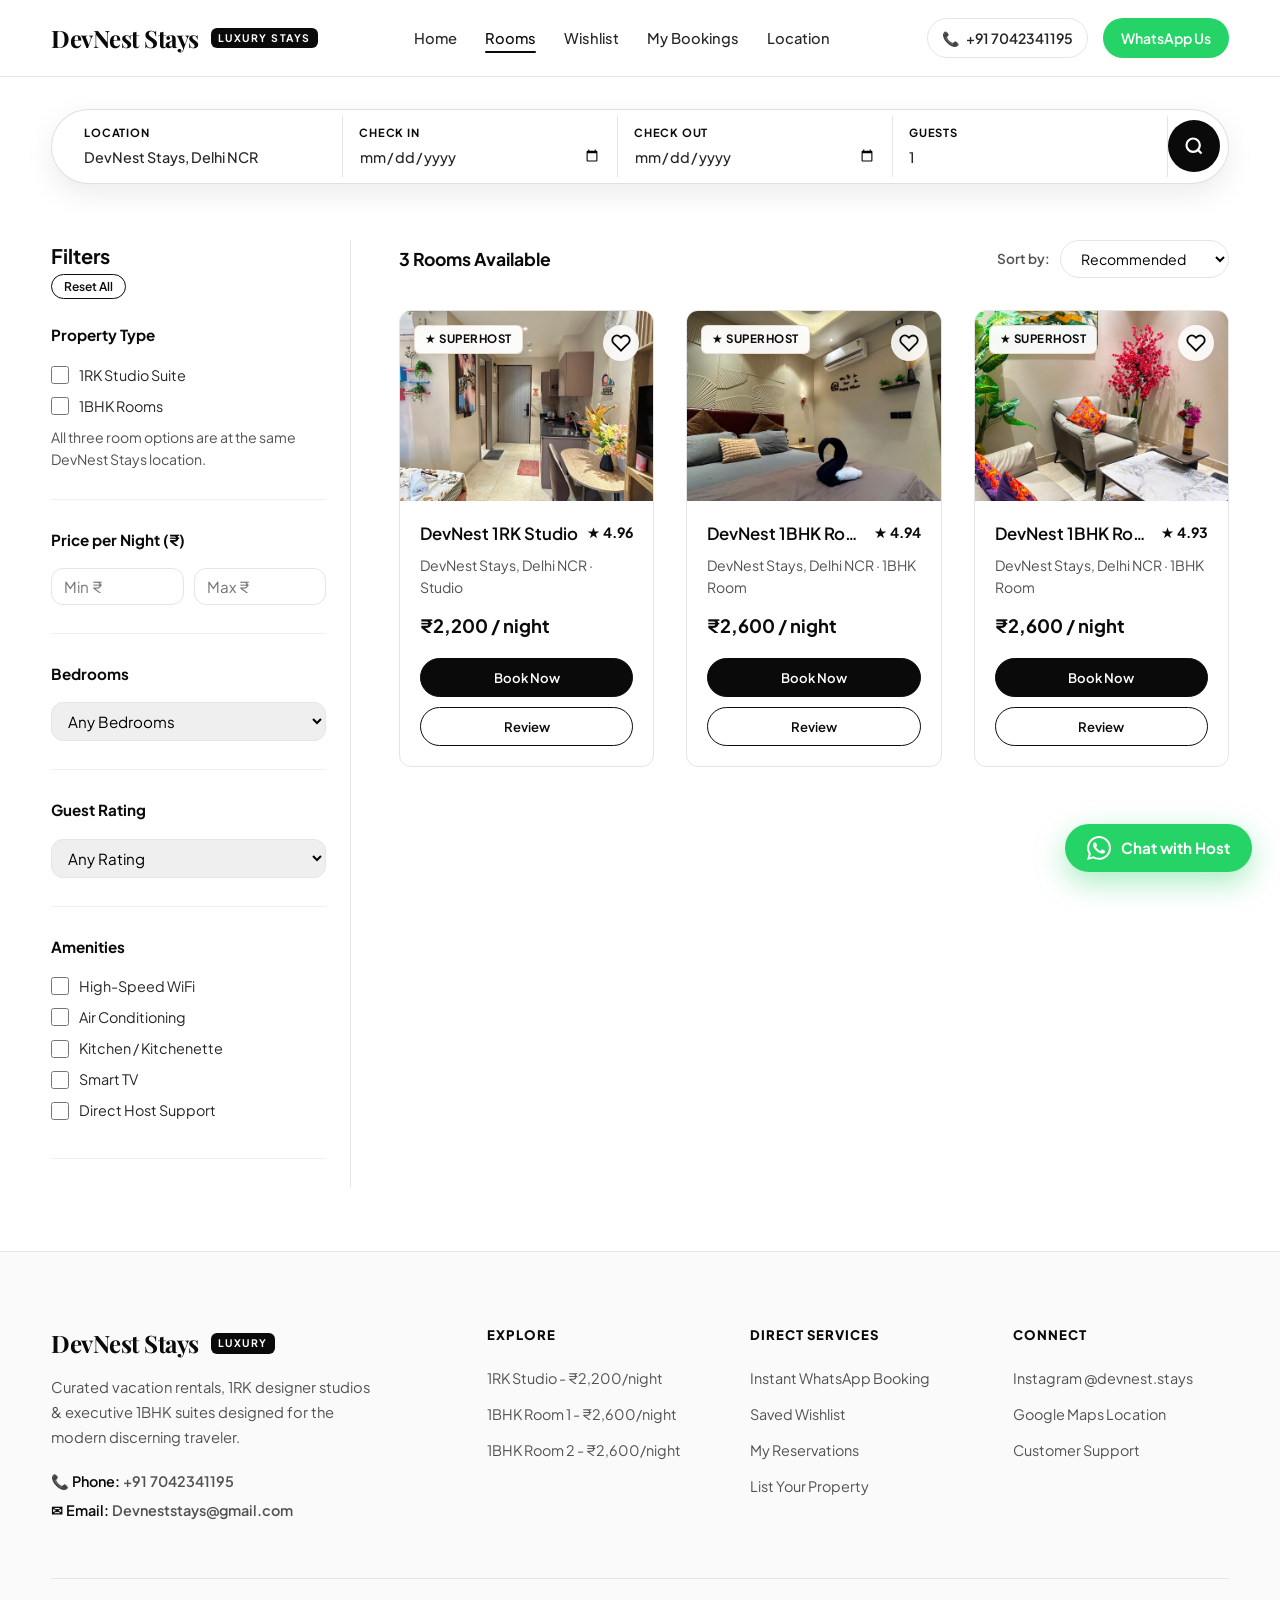
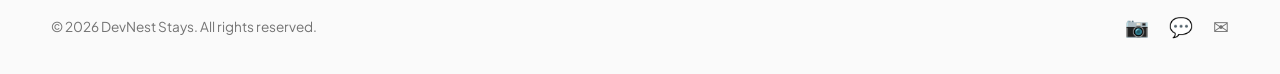
<file: search.html>
<!DOCTYPE html>
<html lang="en">
<head>
  <meta charset="UTF-8">
  <meta name="viewport" content="width=device-width, initial-scale=1.0">
  <title>Rooms - DevNest Stays</title>
  <meta name="description" content="Choose between DevNest Stays 1RK studio and two 1BHK rooms at one verified location.">
  <link rel="stylesheet" href="css/style.css?v=20260828-scroll-unlock-v5">
  <link rel="stylesheet" href="css/responsive.css?v=20260828-scroll-unlock-v5">
</head>
<body>

  <!-- Top Sticky Navigation -->
  <header>
    <nav class="navbar container">
      <div class="logo-wrap">
        <a href="index.html" class="logo">
          DevNest Stays
        </a>
        <span class="logo-badge">Luxury Stays</span>
      </div>

      <ul class="nav-links" id="navLinks">
        <li><a href="index.html">Home</a></li>
        <li><a href="search.html" class="active">Rooms</a></li>
        <li><a href="wishlist.html">Wishlist</a></li>
        <li><a href="trips.html">My Bookings</a></li>
        <li><a href="https://share.google/8AvyayTe03vYw3nqk" target="_blank">Location</a></li>
      </ul>

      <div class="nav-actions">
        <a href="tel:+917042341195" class="nav-phone-btn">
          <span>📞</span> +91 7042341195
        </a>
        <a href="https://wa.me/917042341195" target="_blank" class="nav-book-btn" style="background: var(--color-whatsapp); color: #fff;">
          WhatsApp Us
        </a>
      </div>

      <button class="mobile-menu-btn" id="mobileMenuBtn" aria-label="Toggle menu">
        <span></span><span></span><span></span>
      </button>
    </nav>

    <!-- Mobile Dropdown Menu -->
    <div class="mobile-menu" id="mobileMenu">
      <a href="index.html"><span>🏠 Home</span> <span>→</span></a>
      <a href="search.html"><span>Rooms</span> <span>→</span></a>
      <a href="wishlist.html"><span>❤️ Saved Wishlist</span> <span>→</span></a>
      <a href="trips.html"><span>🧳 My Bookings</span> <span>→</span></a>
      <a href="https://share.google/8AvyayTe03vYw3nqk" target="_blank"><span>Google Maps Location</span> <span>→</span></a>
      <a href="tel:+917042341195"><span>📞 Call: +91 7042341195</span> <span>→</span></a>
    </div>
  </header>

  <main class="container">
    <!-- Compact Top Search Bar -->
    <form id="searchForm" class="search-bar" style="margin: 2rem auto 1rem; max-width: 100%;">
      <div class="search-field">
        <label for="searchInput">LOCATION</label>
        <input type="text" id="searchInput" value="DevNest Stays, Delhi NCR" placeholder="DevNest Stays location">
      </div>
      <div class="search-field">
        <label for="checkinInput">CHECK IN</label>
        <input type="date" id="checkinInput">
      </div>
      <div class="search-field">
        <label for="checkoutInput">CHECK OUT</label>
        <input type="date" id="checkoutInput">
      </div>
      <div class="search-field">
        <label for="guestsInput">GUESTS</label>
        <input type="number" id="guestsInput" placeholder="Guests" min="1" max="10" value="1">
      </div>
      <button type="submit" class="search-btn" aria-label="Update search">
        <svg viewBox="0 0 24 24" width="20" height="20" fill="none" stroke="currentColor" stroke-width="2.6"><circle cx="11" cy="11" r="8"></circle><line x1="21" y1="21" x2="16.65" y2="16.65"></line></svg>
      </button>
    </form>

    <div class="search-layout">
      <!-- Left Filters Sidebar -->
      <aside class="filters-sidebar">
        <div class="flex-between" style="margin-bottom: 1.5rem;">
          <h2 style="font-size: 1.25rem; font-weight: 700;">Filters</h2>
          <button id="clearFiltersBtn" class="btn btn-outline btn-small" style="padding: 4px 12px; font-size: 0.75rem;">
            Reset All
          </button>
        </div>

        <!-- Property Type Filter -->
        <div class="filter-group">
          <label class="filter-label">Property Type</label>
          <label class="filter-checkbox"><input type="checkbox" name="propType" value="Studio"> 1RK Studio Suite</label>
          <label class="filter-checkbox"><input type="checkbox" name="propType" value="1BHK Room"> 1BHK Rooms</label>
          <p style="color: var(--color-gray-dark); font-size: 0.88rem; line-height: 1.6;">All three room options are at the same DevNest Stays location.</p>
        </div>

        <!-- Price Range Filter -->
        <div class="filter-group">
          <label class="filter-label">Price per Night (₹)</label>
          <div class="flex" style="gap: 10px;">
            <input type="number" id="minPrice" class="form-input" placeholder="Min ₹" style="padding: 8px 12px;">
            <input type="number" id="maxPrice" class="form-input" placeholder="Max ₹" style="padding: 8px 12px;">
          </div>
        </div>

        <!-- Bedrooms Filter -->
        <div class="filter-group">
          <label class="filter-label" for="bedroomsFilter">Bedrooms</label>
          <select id="bedroomsFilter" class="form-input" style="padding: 8px 12px;">
            <option value="">Any Bedrooms</option>
            <option value="1">1+ Bedroom</option>
            <option value="2">2+ Bedrooms</option>
            <option value="3">3+ Bedrooms</option>
          </select>
        </div>

        <!-- Rating Filter -->
        <div class="filter-group">
          <label class="filter-label" for="ratingFilter">Guest Rating</label>
          <select id="ratingFilter" class="form-input" style="padding: 8px 12px;">
            <option value="Any">Any Rating</option>
            <option value="4.8">4.8+ Top Rated</option>
            <option value="4.9">4.9+ Superhost Only</option>
          </select>
        </div>

        <!-- Amenities Filter -->
        <div class="filter-group">
          <label class="filter-label">Amenities</label>
          <label class="filter-checkbox"><input type="checkbox" name="amenity" value="High-Speed WiFi"> High-Speed WiFi</label>
          <label class="filter-checkbox"><input type="checkbox" name="amenity" value="Air Conditioning"> Air Conditioning</label>
          <label class="filter-checkbox"><input type="checkbox" name="amenity" value="Kitchen"> Kitchen / Kitchenette</label>
          <label class="filter-checkbox"><input type="checkbox" name="amenity" value="Smart TV"> Smart TV</label>
          <label class="filter-checkbox"><input type="checkbox" name="amenity" value="Direct Host Support"> Direct Host Support</label>
        </div>
      </aside>

      <!-- Right Stays Grid -->
      <section class="results-container">
        <div class="results-header">
          <div class="results-count" id="resultsCount">Loading stays...</div>
          <div class="flex" style="gap: 10px; align-items: center;">
            <label for="sortSelect" style="font-size: 0.85rem; font-weight: 600; color: var(--color-gray-dark);">Sort by:</label>
            <select id="sortSelect" class="sort-select">
              <option value="">Recommended</option>
              <option value="price_asc">Price: Low to High</option>
              <option value="price_desc">Price: High to Low</option>
              <option value="rating_desc">Highest Rated</option>
            </select>
          </div>
        </div>

        <div class="property-grid" id="searchResults">
          <!-- Dynamically populated by js/search.js -->
        </div>
      </section>
    </div>
  </main>

  <!-- Floating WhatsApp Quick Button -->
  <a href="https://wa.me/917042341195?text=Hi%20DevNest%20Stays,%20I'm%20looking%20for%20a%20stay" target="_blank" class="floating-whatsapp" aria-label="Chat on WhatsApp">
    <svg viewBox="0 0 24 24"><path d="M.057 24l1.687-6.163c-1.041-1.804-1.588-3.849-1.587-5.946.003-6.556 5.338-11.891 11.893-11.891 3.181.001 6.167 1.24 8.413 3.488 2.245 2.248 3.481 5.236 3.48 8.414-.003 6.557-5.338 11.892-11.893 11.892-1.99-.001-3.951-.5-5.688-1.448l-6.305 1.654zm6.597-3.807c1.676.995 3.276 1.591 5.392 1.592 5.448 0 9.886-4.434 9.889-9.885.002-5.462-4.415-9.89-9.881-9.892-5.452 0-9.887 4.434-9.889 9.884-.001 2.225.651 3.891 1.746 5.634l-.999 3.648 3.742-.981zm11.387-5.464c-.074-.124-.272-.198-.57-.347-.297-.149-1.758-.868-2.031-.967-.272-.099-.47-.149-.669.149-.198.297-.768.967-.941 1.165-.173.198-.347.223-.644.074-.297-.149-1.255-.462-2.39-1.475-.883-.788-1.48-1.761-1.653-2.059-.173-.297-.018-.458.13-.606.134-.133.297-.347.446-.521.151-.172.2-.296.3-.495.099-.198.05-.372-.025-.521-.075-.148-.669-1.611-.916-2.206-.242-.579-.487-.501-.669-.51l-.57-.01c-.198 0-.52.074-.792.372s-1.04 1.016-1.04 2.479 1.065 2.876 1.213 3.074c.149.198 2.095 3.2 5.076 4.487.709.306 1.263.489 1.694.626.712.226 1.36.194 1.872.118.571-.085 1.758-.719 2.006-1.413.248-.695.248-1.29.173-1.414z"/></svg>
    <span>Chat with Host</span>
  </a>

  <!-- Footer -->
  <footer class="footer">
    <div class="container">
      <div class="footer-grid">
        <div class="footer-col">
          <div class="logo-wrap" style="margin-bottom: 0.75rem;">
            <span class="logo">DevNest Stays</span>
            <span class="logo-badge">Luxury</span>
          </div>
          <p class="footer-brand-bio">
            Curated vacation rentals, 1RK designer studios & executive 1BHK suites designed for the modern discerning traveler.
          </p>
          <div class="footer-contact-info">
            <span>📞 Phone: <a href="tel:+917042341195">+91 7042341195</a></span>
            <span>✉ Email: <a href="mailto:Devneststays@gmail.com">Devneststays@gmail.com</a></span>
          </div>
        </div>
        <div class="footer-col">
          <h4>Explore</h4>
          <ul>
            <li><a href="property.html?id=prop01">1RK Studio - ₹2,200/night</a></li>
            <li><a href="property.html?id=prop02">1BHK Room 1 - ₹2,600/night</a></li>
            <li><a href="property.html?id=prop03">1BHK Room 2 - ₹2,600/night</a></li>
          </ul>
        </div>
        <div class="footer-col">
          <h4>Direct Services</h4>
          <ul>
            <li><a href="https://wa.me/917042341195" target="_blank">Instant WhatsApp Booking</a></li>
            <li><a href="wishlist.html">Saved Wishlist</a></li>
            <li><a href="trips.html">My Reservations</a></li>
            <li><a href="host.html">List Your Property</a></li>
          </ul>
        </div>
        <div class="footer-col">
          <h4>Connect</h4>
          <ul>
            <li><a href="https://www.instagram.com/devnest.stays" target="_blank">Instagram @devnest.stays</a></li>
            <li><a href="https://share.google/8AvyayTe03vYw3nqk" target="_blank">Google Maps Location</a></li>
            <li><a href="tel:+917042341195">Customer Support</a></li>
          </ul>
        </div>
      </div>

      <div class="footer-bottom">
        <div>
          <span>© 2026 DevNest Stays. All rights reserved.</span>
        </div>
        <div class="footer-social">
          <a href="https://www.instagram.com/devnest.stays" target="_blank" aria-label="Instagram">📷</a>
          <a href="https://wa.me/917042341195" target="_blank" aria-label="WhatsApp">💬</a>
          <a href="mailto:Devneststays@gmail.com" aria-label="Email">✉</a>
        </div>
      </div>
    </div>
  </footer>

  <div class="toast-container" id="toastContainer"></div>
  
  <script type="module" src="js/app.js?v=20260828-scroll-unlock-v5"></script>
  <script type="module" src="js/search.js?v=20260828-scroll-unlock-v5"></script>
</body>
</html>
</file>
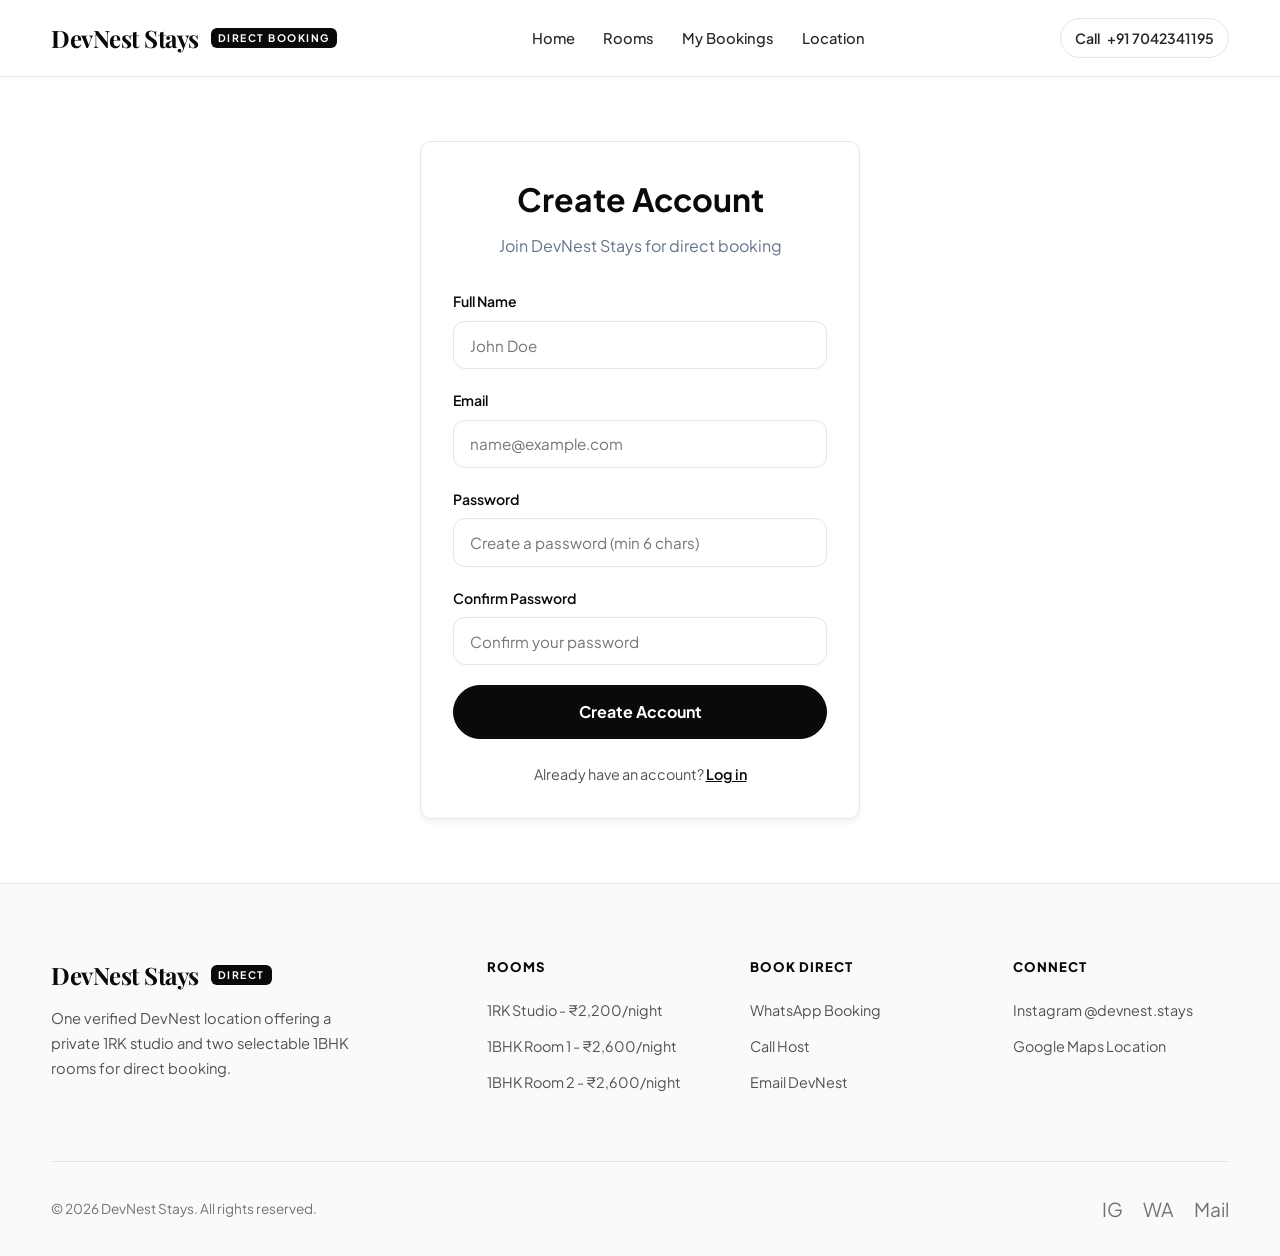
<file: signup.html>
<!DOCTYPE html>
<html lang="en">
<head>
    <meta charset="UTF-8">
    <meta name="viewport" content="width=device-width, initial-scale=1.0">
    <title>Sign Up - DevNest Stays</title>
    <link rel="stylesheet" href="css/style.css?v=20260828-scroll-unlock-v5">
    <link rel="stylesheet" href="css/responsive.css?v=20260828-scroll-unlock-v5">
</head>
<body>
    <header>
      <nav class="navbar container">
        <div class="logo-wrap">
          <a href="index.html" class="logo">DevNest Stays</a>
          <span class="logo-badge">Direct Booking</span>
        </div>
        <ul class="nav-links" id="navLinks">
          <li><a href="index.html">Home</a></li>
          <li><a href="search.html">Rooms</a></li>
          <li><a href="trips.html">My Bookings</a></li>
          <li><a href="https://share.google/8AvyayTe03vYw3nqk" target="_blank">Location</a></li>
        </ul>
        <div class="nav-actions">
          <a href="tel:+917042341195" class="nav-phone-btn"><span>Call</span> +91 7042341195</a>
        </div>
        <button class="mobile-menu-btn" id="mobileMenuBtn" aria-label="Toggle menu">
          <span></span><span></span><span></span>
        </button>
      </nav>
      <div class="mobile-menu" id="mobileMenu">
        <a href="index.html"><span>Home</span> <span>></span></a>
        <a href="search.html"><span>Rooms</span> <span>></span></a>
        <a href="trips.html"><span>My Bookings</span> <span>></span></a>
      </div>
    </header>

    <main class="container" style="display: flex; justify-content: center; padding-top: 4rem; padding-bottom: 4rem;">
        <div class="auth-container" style="width: 100%; max-width: 440px; padding: 2rem; border: 1px solid var(--border-color, #e2e8f0); border-radius: 12px; box-shadow: 0 4px 6px rgba(0,0,0,0.05);">
            <h1 style="text-align: center; margin-bottom: 0.5rem;">Create Account</h1>
            <p style="text-align: center; color: var(--text-muted, #64748b); margin-bottom: 2rem;">Join DevNest Stays for direct booking</p>
            
            <form id="signupForm">
                <div class="form-group" style="margin-bottom: 1.25rem;">
                    <label for="signupName" class="form-label" style="display: block; margin-bottom: 0.5rem; font-weight: 600; font-size: 0.88rem;">Full Name</label>
                    <input type="text" id="signupName" class="form-input" style="width: 100%; padding: 0.85rem 1rem; border: 1px solid var(--color-border); border-radius: var(--radius-md); box-sizing: border-box;" placeholder="John Doe" required>
                    <div id="signupNameError" class="form-error" style="color: #dc2626; font-size: 0.85rem; margin-top: 0.35rem; display: none;"></div>
                </div>
                
                <div class="form-group" style="margin-bottom: 1.25rem;">
                    <label for="signupEmail" class="form-label" style="display: block; margin-bottom: 0.5rem; font-weight: 600; font-size: 0.88rem;">Email</label>
                    <input type="email" id="signupEmail" class="form-input" style="width: 100%; padding: 0.85rem 1rem; border: 1px solid var(--color-border); border-radius: var(--radius-md); box-sizing: border-box;" placeholder="name@example.com" required>
                    <div id="signupEmailError" class="form-error" style="color: #dc2626; font-size: 0.85rem; margin-top: 0.35rem; display: none;"></div>
                </div>
                
                <div class="form-group" style="margin-bottom: 1.25rem;">
                    <label for="signupPassword" class="form-label" style="display: block; margin-bottom: 0.5rem; font-weight: 600; font-size: 0.88rem;">Password</label>
                    <input type="password" id="signupPassword" class="form-input" style="width: 100%; padding: 0.85rem 1rem; border: 1px solid var(--color-border); border-radius: var(--radius-md); box-sizing: border-box;" placeholder="Create a password (min 6 chars)" required>
                    <div id="signupPasswordError" class="form-error" style="color: #dc2626; font-size: 0.85rem; margin-top: 0.35rem; display: none;"></div>
                </div>
                
                <div class="form-group" style="margin-bottom: 1.25rem;">
                    <label for="signupConfirm" class="form-label" style="display: block; margin-bottom: 0.5rem; font-weight: 600; font-size: 0.88rem;">Confirm Password</label>
                    <input type="password" id="signupConfirm" class="form-input" style="width: 100%; padding: 0.85rem 1rem; border: 1px solid var(--color-border); border-radius: var(--radius-md); box-sizing: border-box;" placeholder="Confirm your password" required>
                    <div id="signupConfirmError" class="form-error" style="color: #dc2626; font-size: 0.85rem; margin-top: 0.35rem; display: none;"></div>
                </div>
                
                <div id="signupGeneralError" class="form-error" style="color: #dc2626; font-size: 0.85rem; margin-bottom: 1.25rem; text-align: center; display: none;"></div>
                
                <button type="submit" class="btn btn-primary" style="width: 100%; padding: 0.95rem; font-weight: 700; margin-bottom: 1.5rem; font-size: 1rem;">Create Account</button>
                
                <p style="text-align: center; font-size: 0.9rem; color: var(--color-gray-dark);">Already have an account? <a href="login.html" style="color: var(--color-black); text-decoration: underline; font-weight: 600;">Log in</a></p>
            </form>
        </div>
    </main>

    <footer class="footer">
      <div class="container">
        <div class="footer-grid">
          <div class="footer-col">
            <div class="logo-wrap" style="margin-bottom: 0.75rem;">
              <span class="logo">DevNest Stays</span>
              <span class="logo-badge">Direct</span>
            </div>
            <p class="footer-brand-bio">One verified DevNest location offering a private 1RK studio and two selectable 1BHK rooms for direct booking.</p>
          </div>
          <div class="footer-col">
            <h4>Rooms</h4>
            <ul>
              <li><a href="property.html?id=prop01">1RK Studio - ₹2,200/night</a></li>
              <li><a href="property.html?id=prop02">1BHK Room 1 - ₹2,600/night</a></li>
            <li><a href="property.html?id=prop03">1BHK Room 2 - ₹2,600/night</a></li>
            </ul>
          </div>
          <div class="footer-col">
            <h4>Book Direct</h4>
            <ul>
              <li><a href="https://wa.me/917042341195" target="_blank">WhatsApp Booking</a></li>
              <li><a href="tel:+917042341195">Call Host</a></li>
              <li><a href="mailto:Devneststays@gmail.com">Email DevNest</a></li>
            </ul>
          </div>
          <div class="footer-col">
            <h4>Connect</h4>
            <ul>
              <li><a href="https://www.instagram.com/devnest.stays" target="_blank">Instagram @devnest.stays</a></li>
              <li><a href="https://share.google/8AvyayTe03vYw3nqk" target="_blank">Google Maps Location</a></li>
            </ul>
          </div>
        </div>
        <div class="footer-bottom">
          <span>© 2026 DevNest Stays. All rights reserved.</span>
          <div class="footer-social">
            <a href="https://www.instagram.com/devnest.stays" target="_blank" aria-label="Instagram">IG</a>
            <a href="https://wa.me/917042341195" target="_blank" aria-label="WhatsApp">WA</a>
            <a href="mailto:Devneststays@gmail.com" aria-label="Email">Mail</a>
          </div>
        </div>
      </div>
    </footer>
    <div class="toast-container" id="toastContainer"></div>
    
    <script type="module" src="js/app.js?v=20260828-scroll-unlock-v5"></script>
    <script type="module" src="js/auth.js"></script>
</body>
</html>
</file>
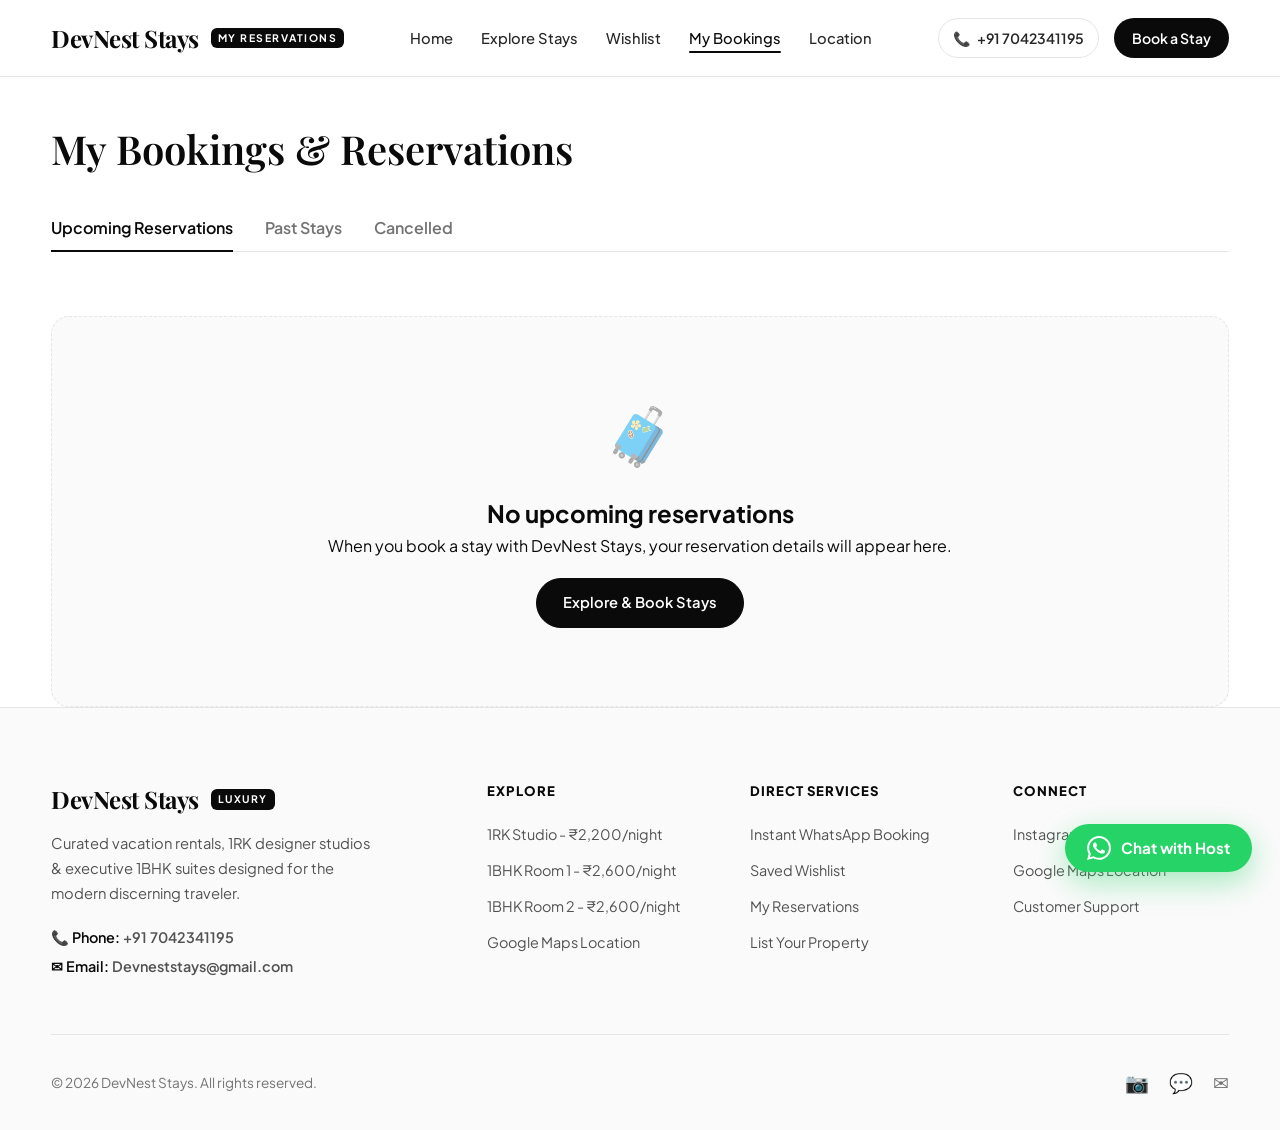
<file: trips.html>
<!DOCTYPE html>
<html lang="en">
<head>
  <meta charset="UTF-8">
  <meta name="viewport" content="width=device-width, initial-scale=1.0">
  <title>My Bookings — DevNest Stays</title>
  <meta name="description" content="View and manage your upcoming and past reservations with DevNest Stays.">
  <link rel="stylesheet" href="css/style.css?v=20260828-scroll-unlock-v5">
  <link rel="stylesheet" href="css/responsive.css?v=20260828-scroll-unlock-v5">
</head>
<body>

  <!-- Top Navigation -->
  <header>
    <nav class="navbar container">
      <div class="logo-wrap">
        <a href="index.html" class="logo">
          DevNest Stays
        </a>
        <span class="logo-badge">My Reservations</span>
      </div>

      <ul class="nav-links" id="navLinks">
        <li><a href="index.html">Home</a></li>
        <li><a href="search.html">Explore Stays</a></li>
        <li><a href="wishlist.html">Wishlist</a></li>
        <li><a href="trips.html" class="active">My Bookings</a></li>
        <li><a href="https://share.google/8AvyayTe03vYw3nqk" target="_blank">Location</a></li>
      </ul>

      <div class="nav-actions">
        <a href="tel:+917042341195" class="nav-phone-btn">
          <span>📞</span> +91 7042341195
        </a>
        <a href="search.html" class="nav-book-btn">
          Book a Stay
        </a>
      </div>

      <button class="mobile-menu-btn" id="mobileMenuBtn" aria-label="Toggle menu">
        <span></span><span></span><span></span>
      </button>
    </nav>

    <!-- Mobile Dropdown Menu -->
    <div class="mobile-menu" id="mobileMenu">
      <a href="index.html"><span>🏠 Home</span> <span>→</span></a>
      <a href="search.html"><span>Rooms</span> <span>→</span></a>
      <a href="wishlist.html"><span>❤️ Saved Wishlist</span> <span>→</span></a>
      <a href="trips.html"><span>🧳 My Bookings</span> <span>→</span></a>
      <a href="host.html"><span>🏢 List Your Property</span> <span>→</span></a>
      <a href="tel:+917042341195"><span>📞 Call: +91 7042341195</span> <span>→</span></a>
    </div>
  </header>

  <main class="container">
    <div class="page-title-section">
      <h1 class="page-title">My Bookings & Reservations</h1>
      <div class="trips-tabs" id="tripsTabs">
        <button class="trip-tab active" data-tab="upcoming">Upcoming Reservations</button>
        <button class="trip-tab" data-tab="past">Past Stays</button>
        <button class="trip-tab" data-tab="cancelled">Cancelled</button>
      </div>
    </div>

    <div class="trips-container" id="tripsGrid">
      <!-- Dynamically populated by js/trips.js -->
    </div>
  </main>

  <!-- Floating WhatsApp Quick Button -->
  <a href="https://wa.me/917042341195?text=Hi%20DevNest%20Stays,%20I%20have%20a%20question%20about%20my%20booking" target="_blank" class="floating-whatsapp" aria-label="Chat on WhatsApp">
    <svg viewBox="0 0 24 24"><path d="M.057 24l1.687-6.163c-1.041-1.804-1.588-3.849-1.587-5.946.003-6.556 5.338-11.891 11.893-11.891 3.181.001 6.167 1.24 8.413 3.488 2.245 2.248 3.481 5.236 3.48 8.414-.003 6.557-5.338 11.892-11.893 11.892-1.99-.001-3.951-.5-5.688-1.448l-6.305 1.654zm6.597-3.807c1.676.995 3.276 1.591 5.392 1.592 5.448 0 9.886-4.434 9.889-9.885.002-5.462-4.415-9.89-9.881-9.892-5.452 0-9.887 4.434-9.889 9.884-.001 2.225.651 3.891 1.746 5.634l-.999 3.648 3.742-.981zm11.387-5.464c-.074-.124-.272-.198-.57-.347-.297-.149-1.758-.868-2.031-.967-.272-.099-.47-.149-.669.149-.198.297-.768.967-.941 1.165-.173.198-.347.223-.644.074-.297-.149-1.255-.462-2.39-1.475-.883-.788-1.48-1.761-1.653-2.059-.173-.297-.018-.458.13-.606.134-.133.297-.347.446-.521.151-.172.2-.296.3-.495.099-.198.05-.372-.025-.521-.075-.148-.669-1.611-.916-2.206-.242-.579-.487-.501-.669-.51l-.57-.01c-.198 0-.52.074-.792.372s-1.04 1.016-1.04 2.479 1.065 2.876 1.213 3.074c.149.198 2.095 3.2 5.076 4.487.709.306 1.263.489 1.694.626.712.226 1.36.194 1.872.118.571-.085 1.758-.719 2.006-1.413.248-.695.248-1.29.173-1.414z"/></svg>
    <span>Chat with Host</span>
  </a>

  <!-- Footer -->
  <footer class="footer">
    <div class="container">
      <div class="footer-grid">
        <div class="footer-col">
          <div class="logo-wrap" style="margin-bottom: 0.75rem;">
            <span class="logo">DevNest Stays</span>
            <span class="logo-badge">Luxury</span>
          </div>
          <p class="footer-brand-bio">
            Curated vacation rentals, 1RK designer studios & executive 1BHK suites designed for the modern discerning traveler.
          </p>
          <div class="footer-contact-info">
            <span>📞 Phone: <a href="tel:+917042341195">+91 7042341195</a></span>
            <span>✉ Email: <a href="mailto:Devneststays@gmail.com">Devneststays@gmail.com</a></span>
          </div>
        </div>
        <div class="footer-col">
          <h4>Explore</h4>
          <ul>
            <li><a href="property.html?id=prop01">1RK Studio - ₹2,200/night</a></li>
            <li><a href="property.html?id=prop02">1BHK Room 1 - ₹2,600/night</a></li>
            <li><a href="property.html?id=prop03">1BHK Room 2 - ₹2,600/night</a></li>
            <li><a href="https://share.google/8AvyayTe03vYw3nqk" target="_blank">Google Maps Location</a></li>
          </ul>
        </div>
        <div class="footer-col">
          <h4>Direct Services</h4>
          <ul>
            <li><a href="https://wa.me/917042341195" target="_blank">Instant WhatsApp Booking</a></li>
            <li><a href="wishlist.html">Saved Wishlist</a></li>
            <li><a href="trips.html">My Reservations</a></li>
            <li><a href="host.html">List Your Property</a></li>
          </ul>
        </div>
        <div class="footer-col">
          <h4>Connect</h4>
          <ul>
            <li><a href="https://www.instagram.com/devnest.stays" target="_blank">Instagram @devnest.stays</a></li>
            <li><a href="https://share.google/8AvyayTe03vYw3nqk" target="_blank">Google Maps Location</a></li>
            <li><a href="tel:+917042341195">Customer Support</a></li>
          </ul>
        </div>
      </div>

      <div class="footer-bottom">
        <div>
          <span>© 2026 DevNest Stays. All rights reserved.</span>
        </div>
        <div class="footer-social">
          <a href="https://www.instagram.com/devnest.stays" target="_blank" aria-label="Instagram">📷</a>
          <a href="https://wa.me/917042341195" target="_blank" aria-label="WhatsApp">💬</a>
          <a href="mailto:Devneststays@gmail.com" aria-label="Email">✉</a>
        </div>
      </div>
    </div>
  </footer>

  <div class="toast-container" id="toastContainer"></div>
  
  <script type="module" src="js/app.js?v=20260828-scroll-unlock-v5"></script>
  <script type="module" src="js/trips.js"></script>
</body>
</html>
</file>
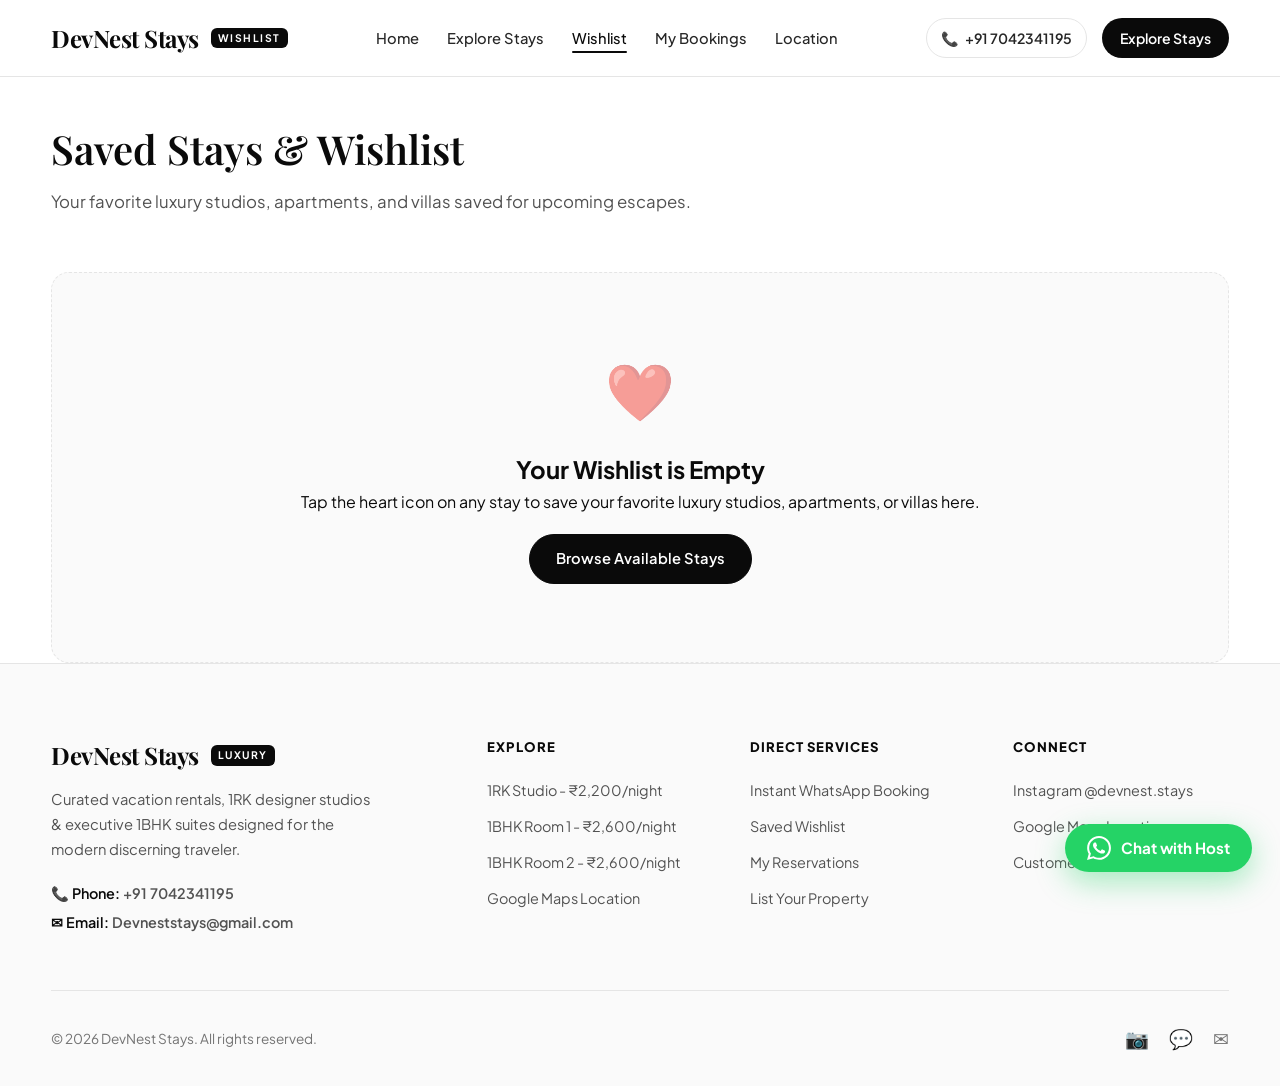
<file: wishlist.html>
<!DOCTYPE html>
<html lang="en">
<head>
  <meta charset="UTF-8">
  <meta name="viewport" content="width=device-width, initial-scale=1.0">
  <title>My Wishlist — DevNest Stays</title>
  <meta name="description" content="Your saved favorite luxury vacation rentals with DevNest Stays.">
  <link rel="stylesheet" href="css/style.css?v=20260828-scroll-unlock-v5">
  <link rel="stylesheet" href="css/responsive.css?v=20260828-scroll-unlock-v5">
</head>
<body>

  <!-- Top Navigation -->
  <header>
    <nav class="navbar container">
      <div class="logo-wrap">
        <a href="index.html" class="logo">
          DevNest Stays
        </a>
        <span class="logo-badge">Wishlist</span>
      </div>

      <ul class="nav-links" id="navLinks">
        <li><a href="index.html">Home</a></li>
        <li><a href="search.html">Explore Stays</a></li>
        <li><a href="wishlist.html" class="active">Wishlist</a></li>
        <li><a href="trips.html">My Bookings</a></li>
        <li><a href="https://share.google/8AvyayTe03vYw3nqk" target="_blank">Location</a></li>
      </ul>

      <div class="nav-actions">
        <a href="tel:+917042341195" class="nav-phone-btn">
          <span>📞</span> +91 7042341195
        </a>
        <a href="search.html" class="nav-book-btn">
          Explore Stays
        </a>
      </div>

      <button class="mobile-menu-btn" id="mobileMenuBtn" aria-label="Toggle menu">
        <span></span><span></span><span></span>
      </button>
    </nav>

    <!-- Mobile Dropdown Menu -->
    <div class="mobile-menu" id="mobileMenu">
      <a href="index.html"><span>🏠 Home</span> <span>→</span></a>
      <a href="search.html"><span>Rooms</span> <span>→</span></a>
      <a href="wishlist.html"><span>❤️ Saved Wishlist</span> <span>→</span></a>
      <a href="trips.html"><span>🧳 My Bookings</span> <span>→</span></a>
      <a href="host.html"><span>🏢 List Your Property</span> <span>→</span></a>
      <a href="tel:+917042341195"><span>📞 Call: +91 7042341195</span> <span>→</span></a>
    </div>
  </header>

  <main class="container">
    <div class="page-title-section">
      <h1 class="page-title">Saved Stays & Wishlist</h1>
      <p style="color: var(--color-gray-dark); font-size: 1.05rem; margin-top: -1rem; margin-bottom: 2rem;">
        Your favorite luxury studios, apartments, and villas saved for upcoming escapes.
      </p>
    </div>

    <div class="property-grid" id="wishlistGrid">
      <!-- Dynamically populated by js/wishlist.js -->
    </div>
  </main>

  <!-- Floating WhatsApp Quick Button -->
  <a href="https://wa.me/917042341195?text=Hi%20DevNest%20Stays,%20I'm%20inquiring%20about%20a%20stay" target="_blank" class="floating-whatsapp" aria-label="Chat on WhatsApp">
    <svg viewBox="0 0 24 24"><path d="M.057 24l1.687-6.163c-1.041-1.804-1.588-3.849-1.587-5.946.003-6.556 5.338-11.891 11.893-11.891 3.181.001 6.167 1.24 8.413 3.488 2.245 2.248 3.481 5.236 3.48 8.414-.003 6.557-5.338 11.892-11.893 11.892-1.99-.001-3.951-.5-5.688-1.448l-6.305 1.654zm6.597-3.807c1.676.995 3.276 1.591 5.392 1.592 5.448 0 9.886-4.434 9.889-9.885.002-5.462-4.415-9.89-9.881-9.892-5.452 0-9.887 4.434-9.889 9.884-.001 2.225.651 3.891 1.746 5.634l-.999 3.648 3.742-.981zm11.387-5.464c-.074-.124-.272-.198-.57-.347-.297-.149-1.758-.868-2.031-.967-.272-.099-.47-.149-.669.149-.198.297-.768.967-.941 1.165-.173.198-.347.223-.644.074-.297-.149-1.255-.462-2.39-1.475-.883-.788-1.48-1.761-1.653-2.059-.173-.297-.018-.458.13-.606.134-.133.297-.347.446-.521.151-.172.2-.296.3-.495.099-.198.05-.372-.025-.521-.075-.148-.669-1.611-.916-2.206-.242-.579-.487-.501-.669-.51l-.57-.01c-.198 0-.52.074-.792.372s-1.04 1.016-1.04 2.479 1.065 2.876 1.213 3.074c.149.198 2.095 3.2 5.076 4.487.709.306 1.263.489 1.694.626.712.226 1.36.194 1.872.118.571-.085 1.758-.719 2.006-1.413.248-.695.248-1.29.173-1.414z"/></svg>
    <span>Chat with Host</span>
  </a>

  <!-- Footer -->
  <footer class="footer">
    <div class="container">
      <div class="footer-grid">
        <div class="footer-col">
          <div class="logo-wrap" style="margin-bottom: 0.75rem;">
            <span class="logo">DevNest Stays</span>
            <span class="logo-badge">Luxury</span>
          </div>
          <p class="footer-brand-bio">
            Curated vacation rentals, 1RK designer studios & executive 1BHK suites designed for the modern discerning traveler.
          </p>
          <div class="footer-contact-info">
            <span>📞 Phone: <a href="tel:+917042341195">+91 7042341195</a></span>
            <span>✉ Email: <a href="mailto:Devneststays@gmail.com">Devneststays@gmail.com</a></span>
          </div>
        </div>
        <div class="footer-col">
          <h4>Explore</h4>
          <ul>
            <li><a href="property.html?id=prop01">1RK Studio - ₹2,200/night</a></li>
            <li><a href="property.html?id=prop02">1BHK Room 1 - ₹2,600/night</a></li>
            <li><a href="property.html?id=prop03">1BHK Room 2 - ₹2,600/night</a></li>
            <li><a href="https://share.google/8AvyayTe03vYw3nqk" target="_blank">Google Maps Location</a></li>
          </ul>
        </div>
        <div class="footer-col">
          <h4>Direct Services</h4>
          <ul>
            <li><a href="https://wa.me/917042341195" target="_blank">Instant WhatsApp Booking</a></li>
            <li><a href="wishlist.html">Saved Wishlist</a></li>
            <li><a href="trips.html">My Reservations</a></li>
            <li><a href="host.html">List Your Property</a></li>
          </ul>
        </div>
        <div class="footer-col">
          <h4>Connect</h4>
          <ul>
            <li><a href="https://www.instagram.com/devnest.stays" target="_blank">Instagram @devnest.stays</a></li>
            <li><a href="https://share.google/8AvyayTe03vYw3nqk" target="_blank">Google Maps Location</a></li>
            <li><a href="tel:+917042341195">Customer Support</a></li>
          </ul>
        </div>
      </div>

      <div class="footer-bottom">
        <div>
          <span>© 2026 DevNest Stays. All rights reserved.</span>
        </div>
        <div class="footer-social">
          <a href="https://www.instagram.com/devnest.stays" target="_blank" aria-label="Instagram">📷</a>
          <a href="https://wa.me/917042341195" target="_blank" aria-label="WhatsApp">💬</a>
          <a href="mailto:Devneststays@gmail.com" aria-label="Email">✉</a>
        </div>
      </div>
    </div>
  </footer>

  <div class="toast-container" id="toastContainer"></div>
  
  <script type="module" src="js/app.js?v=20260828-scroll-unlock-v5"></script>
  <script type="module" src="js/wishlist.js"></script>
</body>
</html>
</file>
<file: css/style.css>
/* ==========================================================================
   DEVNEST STAYS - LUXURY VACATION RENTAL DESIGN SYSTEM
   Modern, Ultra-Clean, Monochromatic & High-End Visual Identity
   ========================================================================== */

@import url('https://fonts.googleapis.com/css2?family=Playfair+Display:ital,wght@0,400;0,600;0,700;1,400;1,600&family=Plus+Jakarta+Sans:wght@300;400;500;600;700;800&display=swap');

:root {
  --font-sans: 'Plus Jakarta Sans', -apple-system, BlinkMacSystemFont, 'Segoe UI', Roboto, sans-serif;
  --font-serif: 'Playfair Display', Georgia, serif;
  
  --color-black: #0a0a0a;
  --color-dark: #141414;
  --color-charcoal: #262626;
  --color-gray-dark: #525252;
  --color-gray-mid: #737373;
  --color-gray-light: #a3a3a3;
  --color-border: #e5e5e5;
  --color-border-subtle: #f0f0f0;
  --color-bg-light: #fafafa;
  --color-bg-subtle: #f5f5f5;
  --color-white: #ffffff;
  
  --color-accent-gold: #c5a880;
  --color-whatsapp: #25d366;
  --color-whatsapp-dark: #128c7e;
  
  --shadow-sm: 0 2px 8px rgba(0, 0, 0, 0.04);
  --shadow-md: 0 8px 24px rgba(0, 0, 0, 0.06);
  --shadow-lg: 0 16px 40px rgba(0, 0, 0, 0.08);
  --shadow-hover: 0 20px 48px rgba(0, 0, 0, 0.12);
  
  --radius-sm: 6px;
  --radius-md: 12px;
  --radius-lg: 18px;
  --radius-xl: 28px;
  --radius-full: 9999px;
  
  --transition: all 0.25s cubic-bezier(0.16, 1, 0.3, 1);
}

/* ===== RESET & BASE ===== */
*, *::before, *::after {
  box-sizing: border-box;
  margin: 0;
  padding: 0;
}

html {
  font-size: 16px;
  scroll-behavior: smooth;
  -webkit-font-smoothing: antialiased;
  -moz-osx-font-smoothing: grayscale;
}

body {
  font-family: var(--font-sans);
  line-height: 1.6;
  color: var(--color-black);
  background-color: var(--color-white);
  overflow-x: hidden;
}

body.is-loading {
  overflow-x: hidden;
  overflow-y: auto;
}

img {
  max-width: 100%;
  height: auto;
  display: block;
}

a {
  text-decoration: none;
  color: inherit;
  transition: var(--transition);
}

button {
  cursor: pointer;
  font-family: inherit;
  border: none;
  background: none;
  transition: var(--transition);
}

input, select, textarea {
  font-family: inherit;
  font-size: 0.95rem;
}

/* ===== UTILITIES & LAYOUT ===== */
.container {
  width: 92%;
  max-width: 1280px;
  margin: 0 auto;
}

.grid {
  display: grid;
  gap: 2rem;
}

.grid-cols-2 { grid-template-columns: repeat(2, 1fr); }
.grid-cols-3 { grid-template-columns: repeat(3, 1fr); }
.grid-cols-4 { grid-template-columns: repeat(4, 1fr); }

.flex { display: flex; }
.flex-center { justify-content: center; align-items: center; }
.flex-between { justify-content: space-between; align-items: center; }
.hidden { display: none !important; }

/* ===== NAVIGATION HEADER ===== */
header {
  background: rgba(255, 255, 255, 0.92);
  backdrop-filter: blur(20px);
  -webkit-backdrop-filter: blur(20px);
  border-bottom: 1px solid var(--color-border);
  position: sticky;
  top: 0;
  z-index: 1000;
  transition: var(--transition);
}

.navbar {
  display: flex;
  justify-content: space-between;
  align-items: center;
  padding: 1.1rem 0;
}

.logo-wrap {
  display: flex;
  align-items: center;
  gap: 0.75rem;
}

.logo {
  font-family: var(--font-serif);
  font-size: 1.5rem;
  font-weight: 700;
  letter-spacing: -0.5px;
  color: var(--color-black);
  display: flex;
  align-items: center;
  gap: 0.5rem;
}

.logo-badge {
  font-family: var(--font-sans);
  font-size: 0.65rem;
  font-weight: 700;
  letter-spacing: 1.5px;
  text-transform: uppercase;
  background: var(--color-black);
  color: var(--color-white);
  padding: 2px 7px;
  border-radius: var(--radius-sm);
}

.nav-links {
  list-style: none;
  display: flex;
  gap: 1.75rem;
  align-items: center;
}

.nav-links a {
  color: var(--color-charcoal);
  font-size: 0.92rem;
  font-weight: 500;
  padding: 6px 0;
  position: relative;
}

.nav-links a:hover, .nav-links a.active {
  color: var(--color-black);
}

.nav-links a.active::after {
  content: '';
  position: absolute;
  bottom: 0;
  left: 0;
  width: 100%;
  height: 2px;
  background: var(--color-black);
  border-radius: 2px;
}

.nav-actions {
  display: flex;
  align-items: center;
  gap: 0.9rem;
}

.nav-phone-btn {
  display: inline-flex;
  align-items: center;
  gap: 0.4rem;
  font-size: 0.88rem;
  font-weight: 600;
  color: var(--color-charcoal);
  padding: 8px 14px;
  border-radius: var(--radius-full);
  border: 1px solid var(--color-border);
  background: var(--color-white);
  transition: var(--transition);
}

.nav-phone-btn:hover {
  border-color: var(--color-black);
  color: var(--color-black);
  background: var(--color-bg-subtle);
}

.nav-book-btn {
  background: var(--color-black);
  color: var(--color-white);
  font-size: 0.88rem;
  font-weight: 600;
  padding: 9px 18px;
  border-radius: var(--radius-full);
  display: inline-flex;
  align-items: center;
  gap: 0.4rem;
}

.nav-book-btn:hover {
  background: var(--color-charcoal);
  transform: translateY(-1px);
  box-shadow: var(--shadow-sm);
}

.mobile-menu-btn {
  display: none;
  width: 32px;
  height: 32px;
  flex-direction: column;
  justify-content: center;
  gap: 5px;
  padding: 4px;
}

.mobile-menu-btn span {
  display: block;
  width: 100%;
  height: 2px;
  background: var(--color-black);
  border-radius: 2px;
  transition: var(--transition);
}

.mobile-menu {
  display: none;
  width: 100%;
  background: var(--color-white);
  border-bottom: 1px solid var(--color-border);
  padding: 1.5rem 0;
  box-shadow: var(--shadow-md);
}

body.mobile-menu-open .mobile-menu {
  display: block;
}

.mobile-menu a {
  display: flex;
  align-items: center;
  justify-content: space-between;
  padding: 0.85rem 1.5rem;
  color: var(--color-charcoal);
  font-size: 1rem;
  font-weight: 500;
  border-bottom: 1px solid var(--color-border-subtle);
}

.mobile-menu a:hover {
  background: var(--color-bg-light);
  color: var(--color-black);
}

/* ===== HERO SECTION ===== */
.hero {
  padding: 4.5rem 0 3rem;
  text-align: center;
  background: linear-gradient(180deg, var(--color-bg-light) 0%, var(--color-white) 100%);
  position: relative;
}

.hero-tag {
  display: inline-flex;
  align-items: center;
  gap: 0.5rem;
  background: rgba(0, 0, 0, 0.05);
  padding: 6px 14px;
  border-radius: var(--radius-full);
  font-size: 0.78rem;
  font-weight: 700;
  letter-spacing: 1px;
  text-transform: uppercase;
  color: var(--color-charcoal);
  margin-bottom: 1.5rem;
}

.hero-title {
  font-family: var(--font-serif);
  font-size: 3.5rem;
  font-weight: 600;
  line-height: 1.15;
  color: var(--color-black);
  max-width: 860px;
  margin: 0 auto 1.25rem;
  letter-spacing: -0.8px;
}

.hero-subtitle {
  font-size: 1.1rem;
  color: var(--color-gray-dark);
  max-width: 680px;
  margin: 0 auto 2.5rem;
  line-height: 1.65;
  font-weight: 400;
}

/* ===== SEARCH BAR ===== */
.search-bar {
  display: flex;
  align-items: center;
  background: var(--color-white);
  border: 1px solid rgba(0, 0, 0, 0.12);
  border-radius: var(--radius-full);
  padding: 6px 8px 6px 16px;
  max-width: 860px;
  margin: 0 auto;
  box-shadow: 0 10px 30px rgba(0, 0, 0, 0.08);
  transition: var(--transition);
}

.search-bar:focus-within {
  border-color: var(--color-black);
  box-shadow: 0 14px 40px rgba(0, 0, 0, 0.14);
}

.search-field {
  flex: 1;
  padding: 8px 16px;
  text-align: left;
  position: relative;
}

.search-field:not(:last-child) {
  border-right: 1px solid var(--color-border);
}

.search-field label {
  display: block;
  font-size: 0.7rem;
  font-weight: 700;
  letter-spacing: 0.8px;
  text-transform: uppercase;
  color: var(--color-black);
  margin-bottom: 2px;
}

.search-field input {
  border: none;
  outline: none;
  background: transparent;
  font-size: 0.9rem;
  color: var(--color-charcoal);
  width: 100%;
  font-weight: 500;
}

.search-field input::placeholder {
  color: var(--color-gray-light);
}

.search-btn {
  width: 52px;
  height: 52px;
  border-radius: var(--radius-full);
  background: var(--color-black);
  color: var(--color-white);
  display: flex;
  align-items: center;
  justify-content: center;
  flex-shrink: 0;
  transition: var(--transition);
}

.search-btn:hover {
  background: var(--color-charcoal);
  transform: scale(1.04);
}

.trending-tags {
  display: flex;
  gap: 0.6rem;
  justify-content: center;
  align-items: center;
  margin-top: 1.75rem;
  flex-wrap: wrap;
}

.trending-label {
  font-size: 0.82rem;
  font-weight: 600;
  color: var(--color-gray-mid);
}

.trending-tag {
  padding: 6px 14px;
  border: 1px solid var(--color-border);
  border-radius: var(--radius-full);
  font-size: 0.82rem;
  color: var(--color-charcoal);
  cursor: pointer;
  background: var(--color-white);
  transition: var(--transition);
  font-weight: 500;
}

.trending-tag:hover {
  border-color: var(--color-black);
  color: var(--color-black);
  background: var(--color-bg-light);
}

/* ===== TRUST BADGES BAR ===== */
.trust-bar {
  display: flex;
  justify-content: center;
  gap: 2.5rem;
  padding: 1.75rem 0;
  border-top: 1px solid var(--color-border-subtle);
  border-bottom: 1px solid var(--color-border-subtle);
  margin-top: 2.5rem;
  flex-wrap: wrap;
}

.trust-item {
  display: flex;
  align-items: center;
  gap: 0.6rem;
  font-size: 0.88rem;
  font-weight: 600;
  color: var(--color-charcoal);
}

.trust-item span.icon {
  font-size: 1.15rem;
}

/* ===== CATEGORY STRIP ===== */
.category-strip {
  display: flex;
  gap: 1.5rem;
  justify-content: center;
  padding: 1.25rem 0;
  border-bottom: 1px solid var(--color-border);
  overflow-x: auto;
  scrollbar-width: none;
}

.category-strip::-webkit-scrollbar {
  display: none;
}

.category-item {
  display: flex;
  flex-direction: column;
  align-items: center;
  gap: 0.4rem;
  cursor: pointer;
  padding: 0.5rem 0.75rem;
  opacity: 0.6;
  transition: var(--transition);
  white-space: nowrap;
  border-bottom: 2px solid transparent;
}

.category-item:hover, .category-item.active {
  opacity: 1;
  border-bottom-color: var(--color-black);
}

.category-icon {
  font-size: 1.35rem;
}

.category-item span {
  font-size: 0.76rem;
  font-weight: 600;
}

/* ===== SECTION HEADERS ===== */
.section-header {
  display: flex;
  justify-content: space-between;
  align-items: flex-end;
  margin-bottom: 2rem;
}

.section-tagline {
  font-size: 0.8rem;
  font-weight: 700;
  letter-spacing: 1.5px;
  text-transform: uppercase;
  color: var(--color-gray-mid);
  margin-bottom: 0.4rem;
  display: block;
}

.section-title {
  font-family: var(--font-serif);
  font-size: 2.2rem;
  font-weight: 600;
  letter-spacing: -0.5px;
  color: var(--color-black);
}

.section-link {
  font-size: 0.92rem;
  font-weight: 600;
  color: var(--color-black);
  display: inline-flex;
  align-items: center;
  gap: 0.4rem;
  border-bottom: 1px solid var(--color-black);
  padding-bottom: 2px;
}

.section-link:hover {
  opacity: 0.7;
}

.property-tabs {
  display: flex;
  gap: 0.5rem;
  background: var(--color-bg-subtle);
  padding: 4px;
  border-radius: var(--radius-full);
}

.section-tab {
  font-size: 0.85rem;
  font-weight: 600;
  color: var(--color-gray-dark);
  padding: 6px 16px;
  border-radius: var(--radius-full);
  transition: var(--transition);
}

.section-tab.active, .section-tab:hover {
  background: var(--color-white);
  color: var(--color-black);
  box-shadow: var(--shadow-sm);
}

/* ===== FEATURED SIGNATURE SHOWCASE ===== */
.signature-section {
  padding: 4rem 0;
  background: var(--color-bg-light);
  border-top: 1px solid var(--color-border);
  border-bottom: 1px solid var(--color-border);
}

.signature-grid {
  display: grid;
  grid-template-columns: repeat(2, 1fr);
  gap: 2.5rem;
}

.signature-card {
  background: var(--color-white);
  border: 1px solid var(--color-border);
  border-radius: var(--radius-lg);
  overflow: hidden;
  box-shadow: var(--shadow-md);
  transition: var(--transition);
  display: flex;
  flex-direction: column;
}

.signature-card:hover {
  transform: translateY(-4px);
  box-shadow: var(--shadow-hover);
}

.signature-media {
  position: relative;
  height: 320px;
  overflow: hidden;
}

.signature-media img {
  width: 100%;
  height: 100%;
  object-fit: cover;
  transition: transform 0.5s cubic-bezier(0.16, 1, 0.3, 1);
}

.signature-card:hover .signature-media img {
  transform: scale(1.04);
}

.signature-badge {
  position: absolute;
  top: 16px;
  left: 16px;
  background: rgba(10, 10, 10, 0.85);
  backdrop-filter: blur(8px);
  color: var(--color-white);
  padding: 6px 14px;
  border-radius: var(--radius-full);
  font-size: 0.75rem;
  font-weight: 700;
  letter-spacing: 0.5px;
  text-transform: uppercase;
}

.signature-video-btn {
  position: absolute;
  bottom: 16px;
  left: 16px;
  background: rgba(255, 255, 255, 0.9);
  backdrop-filter: blur(10px);
  color: var(--color-black);
  padding: 8px 16px;
  border-radius: var(--radius-full);
  font-size: 0.82rem;
  font-weight: 700;
  display: inline-flex;
  align-items: center;
  gap: 6px;
  box-shadow: var(--shadow-sm);
  transition: var(--transition);
}

.signature-video-btn:hover {
  background: var(--color-white);
  transform: scale(1.05);
}

.signature-body {
  padding: 2rem;
  display: flex;
  flex-direction: column;
  flex: 1;
}

.signature-header {
  display: flex;
  justify-content: space-between;
  align-items: flex-start;
  margin-bottom: 0.5rem;
}

.signature-title {
  font-family: var(--font-serif);
  font-size: 1.5rem;
  font-weight: 600;
  color: var(--color-black);
}

.signature-rating {
  font-size: 0.92rem;
  font-weight: 700;
  display: flex;
  align-items: center;
  gap: 4px;
}

.signature-tagline {
  color: var(--color-gray-dark);
  font-size: 0.92rem;
  margin-bottom: 1.25rem;
}

.signature-specs {
  display: flex;
  gap: 1.25rem;
  padding: 0.85rem 0;
  border-top: 1px solid var(--color-border-subtle);
  border-bottom: 1px solid var(--color-border-subtle);
  margin-bottom: 1.5rem;
  font-size: 0.85rem;
  color: var(--color-charcoal);
  font-weight: 500;
}

.signature-footer {
  display: flex;
  justify-content: space-between;
  align-items: center;
  margin-top: auto;
  padding-top: 1rem;
}

.signature-price {
  font-size: 1.4rem;
  font-weight: 800;
  color: var(--color-black);
}

.signature-price span {
  font-size: 0.85rem;
  font-weight: 400;
  color: var(--color-gray-mid);
}

/* ===== PROPERTY CARDS GRID ===== */
.property-grid {
  display: grid;
  grid-template-columns: repeat(3, 1fr);
  gap: 2rem;
}

.card {
  border-radius: var(--radius-md);
  overflow: hidden;
  background: var(--color-white);
  border: 1px solid var(--color-border);
  transition: var(--transition);
  display: flex;
  flex-direction: column;
}

.card:hover {
  transform: translateY(-4px);
  box-shadow: var(--shadow-md);
  border-color: rgba(0, 0, 0, 0.2);
}

.card-img-wrap {
  position: relative;
  overflow: hidden;
  aspect-ratio: 4 / 3;
  background: var(--color-bg-subtle);
}

.card-img {
  width: 100%;
  height: 100%;
  object-fit: cover;
  transition: transform 0.4s cubic-bezier(0.16, 1, 0.3, 1);
}

.card:hover .card-img {
  transform: scale(1.05);
}

.wishlist-btn {
  position: absolute;
  top: 14px;
  right: 14px;
  width: 36px;
  height: 36px;
  background: rgba(255, 255, 255, 0.88);
  backdrop-filter: blur(6px);
  border-radius: 50%;
  display: flex;
  align-items: center;
  justify-content: center;
  z-index: 2;
  transition: transform 0.2s cubic-bezier(0.16, 1, 0.3, 1), background-color 0.2s ease, box-shadow 0.2s ease;
  border: none;
  box-shadow: var(--shadow-sm);
}

.wishlist-btn:hover {
  background: var(--color-white);
  transform: scale(1.15);
  box-shadow: 0 4px 12px rgba(0, 0, 0, 0.12);
}

.wishlist-btn.active {
  animation: heartBounce 0.45s cubic-bezier(0.175, 0.885, 0.32, 1.275);
}

.wishlist-btn.active svg {
  fill: #ff385c;
  stroke: #ff385c;
}

.wishlist-btn svg {
  stroke: var(--color-black);
  fill: none;
  transition: transform 0.2s ease;
}

@keyframes heartBounce {
  0% { transform: scale(1); }
  40% { transform: scale(1.38); }
  70% { transform: scale(0.92); }
  100% { transform: scale(1); }
}

.superhost-badge {
  position: absolute;
  top: 14px;
  left: 14px;
  background: rgba(255, 255, 255, 0.95);
  backdrop-filter: blur(8px);
  padding: 4px 10px;
  border-radius: var(--radius-sm);
  font-size: 0.72rem;
  font-weight: 700;
  text-transform: uppercase;
  letter-spacing: 0.5px;
  z-index: 2;
  color: var(--color-black);
  border: 1px solid rgba(197, 168, 128, 0.35);
  box-shadow: 0 2px 8px rgba(0, 0, 0, 0.06);
}

.card-body {
  padding: 1.25rem;
  display: flex;
  flex-direction: column;
  flex: 1;
}

.card-header {
  display: flex;
  justify-content: space-between;
  align-items: flex-start;
  margin-bottom: 0.35rem;
}

.card-title {
  font-size: 1.05rem;
  font-weight: 600;
  color: var(--color-black);
  overflow: hidden;
  text-overflow: ellipsis;
  white-space: nowrap;
  flex: 1;
}

.card-rating {
  font-size: 0.88rem;
  color: var(--color-black);
  font-weight: 700;
  margin-left: 8px;
  white-space: nowrap;
}

.card-location {
  font-size: 0.88rem;
  color: var(--color-gray-dark);
  margin-bottom: 0.75rem;
}

.card-price {
  font-size: 1rem;
  color: var(--color-black);
  margin-top: auto;
}

.card-price strong {
  font-weight: 700;
  font-size: 1.15rem;
}

.room-book-btn {
  width: fit-content;
  margin-top: 1.1rem;
}

/* ===== DESTINATION CARDS ===== */
.destinations-grid {
  display: grid;
  grid-template-columns: repeat(4, 1fr);
  gap: 1.5rem;
}

.destination-card {
  position: relative;
  border-radius: var(--radius-lg);
  overflow: hidden;
  cursor: pointer;
  aspect-ratio: 3 / 4;
  box-shadow: var(--shadow-sm);
  transition: var(--transition);
}

.destination-card:hover {
  transform: translateY(-4px);
  box-shadow: var(--shadow-lg);
}

.destination-card img {
  width: 100%;
  height: 100%;
  object-fit: cover;
  transition: transform 0.5s cubic-bezier(0.16, 1, 0.3, 1);
}

.destination-card:hover img {
  transform: scale(1.06);
}

.destination-overlay {
  position: absolute;
  bottom: 0;
  left: 0;
  right: 0;
  padding: 1.5rem;
  background: linear-gradient(180deg, transparent 0%, rgba(0, 0, 0, 0.75) 100%);
  color: var(--color-white);
}

.destination-name {
  font-family: var(--font-serif);
  font-size: 1.35rem;
  font-weight: 600;
}

.destination-country {
  font-size: 0.82rem;
  opacity: 0.85;
}

/* ===== STATS SECTION ===== */
.stats-section {
  display: flex;
  justify-content: space-between;
  padding: 4.5rem 0;
  border-top: 1px solid var(--color-border);
  border-bottom: 1px solid var(--color-border);
  margin: 3rem 0;
}

.stat-item {
  text-align: left;
}

.stat-number {
  font-family: var(--font-serif);
  font-size: 2.8rem;
  font-weight: 700;
  color: var(--color-black);
  line-height: 1;
}

.stat-label {
  font-size: 0.78rem;
  color: var(--color-gray-dark);
  text-transform: uppercase;
  letter-spacing: 1px;
  margin-top: 0.5rem;
  font-weight: 700;
}

/* ===== CTA & CONTACT SECTION ===== */
.cta-section {
  display: grid;
  grid-template-columns: 1fr 1.1fr;
  gap: 4rem;
  align-items: center;
  padding: 4rem 0;
}

.cta-image {
  border-radius: var(--radius-lg);
  overflow: hidden;
  box-shadow: var(--shadow-lg);
  height: 420px;
}

.cta-image img {
  width: 100%;
  height: 100%;
  object-fit: cover;
}

.cta-content h2 {
  font-family: var(--font-serif);
  font-size: 2.4rem;
  font-weight: 600;
  line-height: 1.25;
  margin-bottom: 1.25rem;
  letter-spacing: -0.5px;
}

.cta-content p {
  font-size: 1.05rem;
  color: var(--color-gray-dark);
  line-height: 1.7;
  margin-bottom: 2rem;
}

.cta-contact-box {
  display: flex;
  gap: 0.9rem;
  flex-wrap: wrap;
}

/* ===== TESTIMONIAL ===== */
.testimonial-section {
  padding: 4.5rem 0;
  text-align: center;
  background: var(--color-bg-light);
  border-top: 1px solid var(--color-border);
}

.testimonial-quote {
  font-family: var(--font-serif);
  font-size: 1.6rem;
  font-style: italic;
  line-height: 1.6;
  max-width: 760px;
  margin: 0 auto 1.5rem;
  color: var(--color-black);
}

.testimonial-author {
  font-size: 0.85rem;
  font-weight: 700;
  text-transform: uppercase;
  letter-spacing: 1.5px;
  color: var(--color-gray-mid);
}

/* ===== BUTTONS ===== */
.btn {
  display: inline-flex;
  align-items: center;
  justify-content: center;
  padding: 12px 26px;
  border-radius: var(--radius-full);
  font-size: 0.92rem;
  font-weight: 600;
  transition: var(--transition);
  cursor: pointer;
  gap: 8px;
  position: relative;
  overflow: hidden;
}

.btn::after {
  content: '';
  position: absolute;
  inset: 0;
  background: linear-gradient(100deg, transparent 20%, rgba(255,255,255,0.28) 48%, transparent 76%);
  transform: translateX(-120%);
  transition: transform 0.55s cubic-bezier(0.16, 1, 0.3, 1);
}

.btn:hover::after {
  transform: translateX(120%);
}

.btn > * {
  position: relative;
  z-index: 1;
}

.btn-primary {
  background: var(--color-black);
  color: var(--color-white);
  border: 1px solid var(--color-black);
}

.btn-primary:hover {
  background: var(--color-charcoal);
  border-color: var(--color-charcoal);
  transform: translateY(-1px);
  box-shadow: var(--shadow-sm);
}

.btn-outline {
  background: transparent;
  color: var(--color-black);
  border: 1.5px solid var(--color-black);
}

.btn-outline:hover {
  background: var(--color-black);
  color: var(--color-white);
}

.btn-whatsapp {
  background: var(--color-whatsapp);
  color: var(--color-white);
  border: none;
  font-weight: 700;
}

.btn-whatsapp:hover {
  background: var(--color-whatsapp-dark);
  transform: translateY(-1px);
  box-shadow: 0 6px 20px rgba(37, 211, 102, 0.35);
}

.btn-large {
  padding: 15px 32px;
  font-size: 1.05rem;
}

.btn-small {
  padding: 8px 18px;
  font-size: 0.82rem;
}

.btn-danger {
  background: #dc2626;
  color: var(--color-white);
  border: none;
}

/* ===== FLOATING WHATSAPP BUTTON ===== */
.floating-whatsapp {
  position: fixed;
  bottom: 28px;
  right: 28px;
  z-index: 999;
  background: var(--color-whatsapp);
  color: var(--color-white);
  padding: 12px 22px;
  border-radius: var(--radius-full);
  display: flex;
  align-items: center;
  gap: 10px;
  font-size: 0.95rem;
  font-weight: 700;
  box-shadow: 0 10px 30px rgba(37, 211, 102, 0.4);
  transition: var(--transition);
  animation: floatPulse 3.4s ease-in-out infinite;
}

.floating-whatsapp:hover {
  transform: translateY(-3px) scale(1.03);
  box-shadow: 0 14px 36px rgba(37, 211, 102, 0.5);
  background: var(--color-whatsapp-dark);
}

.floating-whatsapp svg {
  width: 24px;
  height: 24px;
  fill: currentColor;
}

/* ===== LOADING EXPERIENCE ===== */
.site-loader {
  position: fixed;
  inset: 0;
  z-index: 200000;
  display: grid;
  place-items: center;
  background:
    radial-gradient(circle at 50% 42%, rgba(197, 168, 128, 0.18), transparent 32%),
    linear-gradient(145deg, rgba(255,255,255,0.94), rgba(251,250,247,0.98)),
    rgba(251, 250, 247, 0.98);
  opacity: 1;
  visibility: visible;
  transition: opacity 0.45s ease, visibility 0.45s ease;
}

.loader-seen .site-loader,
.site-loader.is-hidden {
  opacity: 0;
  visibility: hidden;
  pointer-events: none;
}

.site-loader-card {
  display: grid;
  justify-items: center;
  gap: 0.9rem;
  min-width: 260px;
  padding: 2rem;
  color: var(--color-black);
  animation: loaderLift 0.7s cubic-bezier(0.16, 1, 0.3, 1) both;
}

.loader-mark {
  position: relative;
  width: 74px;
  height: 54px;
  display: grid;
  grid-template-columns: repeat(3, 8px);
  align-items: end;
  justify-content: center;
  gap: 8px;
}

.loader-mark::before {
  content: '';
  position: absolute;
  inset: 1px 10px auto;
  height: 42px;
  border: 2px solid rgba(10, 10, 10, 0.22);
  border-bottom: 0;
  transform: rotate(45deg);
  transform-origin: 50% 100%;
  border-radius: 4px 4px 0 0;
  animation: roofGlow 1.6s ease-in-out infinite;
}

.loader-mark span {
  width: 8px;
  height: 22px;
  border-radius: var(--radius-full);
  background: var(--color-black);
  transform-origin: bottom;
  animation: stayBars 1.15s ease-in-out infinite;
}

.loader-mark span:nth-child(2) {
  height: 34px;
  animation-delay: 0.12s;
}

.loader-mark span:nth-child(3) {
  height: 27px;
  animation-delay: 0.24s;
}

.loader-brand {
  font-family: var(--font-serif);
  font-size: 2.05rem;
  font-weight: 700;
}

.loader-line {
  width: 164px;
  height: 3px;
  overflow: hidden;
  border-radius: var(--radius-full);
  background: rgba(10, 10, 10, 0.1);
}

.loader-line::after {
  content: '';
  display: block;
  width: 46%;
  height: 100%;
  border-radius: inherit;
  background: var(--color-black);
  animation: loaderSweep 0.9s ease-in-out infinite;
}

.loader-copy {
  font-size: 0.78rem;
  font-weight: 800;
  letter-spacing: 1.8px;
  text-transform: uppercase;
  color: var(--color-gray-dark);
}

/* ===== PROPERTY DETAIL PAGE ===== */
.breadcrumb {
  padding: 1.25rem 0;
  font-size: 0.88rem;
  color: var(--color-gray-mid);
  display: flex;
  gap: 8px;
  align-items: center;
}

.breadcrumb a {
  color: var(--color-charcoal);
}

.breadcrumb a:hover {
  color: var(--color-black);
  text-decoration: underline;
}

.breadcrumb span {
  color: var(--color-black);
  font-weight: 600;
}

.property-title-header {
  margin-bottom: 1.5rem;
}

.property-title-header h1 {
  font-family: var(--font-serif);
  font-size: 2.4rem;
  font-weight: 600;
  color: var(--color-black);
  margin-bottom: 0.5rem;
}

.property-meta-row {
  display: flex;
  justify-content: space-between;
  align-items: center;
  font-size: 0.95rem;
}

.property-meta-left {
  display: flex;
  align-items: center;
  gap: 0.9rem;
  font-weight: 500;
}

.property-meta-actions {
  display: flex;
  gap: 0.9rem;
}

.action-btn {
  display: inline-flex;
  align-items: center;
  gap: 6px;
  font-size: 0.88rem;
  font-weight: 600;
  padding: 6px 12px;
  border-radius: var(--radius-sm);
  background: var(--color-bg-subtle);
}

.action-btn:hover {
  background: var(--color-border);
}

/* Property Gallery Grid */
.property-gallery {
  display: grid;
  grid-template-columns: 2fr 1fr 1fr;
  grid-template-rows: 190px 190px;
  gap: 10px;
  border-radius: var(--radius-lg);
  overflow: hidden;
  position: relative;
  margin-bottom: 2.5rem;
  box-shadow: var(--shadow-md);
}

.gallery-main {
  grid-row: 1 / 3;
  background-size: cover;
  background-position: center;
  cursor: pointer;
  transition: var(--transition);
}

.gallery-item {
  background-size: cover;
  background-position: center;
  cursor: pointer;
  transition: var(--transition);
}

.gallery-main:hover, .gallery-item:hover {
  opacity: 0.94;
  transform: scale(1.01);
}

.gallery-show-all {
  position: absolute;
  bottom: 18px;
  right: 18px;
  background: rgba(255, 255, 255, 0.95);
  backdrop-filter: blur(8px);
  color: var(--color-black);
  border: 1px solid var(--color-black);
  font-weight: 700;
  padding: 8px 18px;
  border-radius: var(--radius-full);
  font-size: 0.85rem;
  box-shadow: var(--shadow-md);
  z-index: 10;
}

.gallery-show-all:hover {
  background: var(--color-black);
  color: var(--color-white);
}

/* Property Main Layout */
.property-layout {
  display: grid;
  grid-template-columns: 1fr 400px;
  gap: 4.5rem;
  padding-bottom: 4rem;
}

.host-bar {
  display: flex;
  align-items: center;
  gap: 1.25rem;
  padding: 1.75rem 0;
  border-top: 1px solid var(--color-border);
  border-bottom: 1px solid var(--color-border);
  margin-bottom: 1.75rem;
}

.host-avatar {
  width: 58px;
  height: 58px;
  border-radius: 50%;
  object-fit: cover;
  border: 2px solid var(--color-border);
}

.host-info h3 {
  font-size: 1.15rem;
  font-weight: 600;
}

.host-info p {
  font-size: 0.88rem;
  color: var(--color-gray-mid);
}

.property-specs {
  display: flex;
  gap: 2rem;
  padding-bottom: 1.75rem;
  border-bottom: 1px solid var(--color-border);
  margin-bottom: 1.75rem;
  flex-wrap: wrap;
}

.spec-item {
  display: flex;
  align-items: center;
  gap: 8px;
  font-size: 0.95rem;
  font-weight: 500;
  color: var(--color-charcoal);
}

.description-section {
  padding-bottom: 2rem;
  border-bottom: 1px solid var(--color-border);
  margin-bottom: 2rem;
}

.description-section h2 {
  font-family: var(--font-serif);
  font-size: 1.5rem;
  margin-bottom: 0.85rem;
}

.desc-text {
  font-size: 1rem;
  color: var(--color-gray-dark);
  line-height: 1.8;
}

.amenities-section {
  padding-bottom: 2rem;
  border-bottom: 1px solid var(--color-border);
  margin-bottom: 2rem;
}

.amenities-section h2 {
  font-family: var(--font-serif);
  font-size: 1.5rem;
  margin-bottom: 1.25rem;
}

.amenities-grid {
  display: grid;
  grid-template-columns: 1fr 1fr;
  gap: 0.9rem;
}

.amenity-item {
  display: flex;
  align-items: center;
  gap: 10px;
  font-size: 0.95rem;
  color: var(--color-charcoal);
  padding: 4px 0;
}

/* Booking Sidebar Card */
.booking-card {
  border: 1px solid var(--color-border);
  border-radius: var(--radius-lg);
  padding: 2rem;
  position: sticky;
  top: 100px;
  background: var(--color-white);
  box-shadow: var(--shadow-lg);
}

.booking-price {
  font-size: 1.5rem;
  font-weight: 800;
  color: var(--color-black);
  margin-bottom: 1.5rem;
  display: flex;
  justify-content: space-between;
  align-items: baseline;
}

.booking-price span.per-night {
  font-size: 0.9rem;
  font-weight: 400;
  color: var(--color-gray-mid);
}

.booking-inputs {
  border: 1.5px solid var(--color-border);
  border-radius: var(--radius-md);
  overflow: hidden;
  margin-bottom: 1.25rem;
}

.date-inputs {
  display: grid;
  grid-template-columns: 1fr 1fr;
  border-bottom: 1px solid var(--color-border);
}

.input-group {
  padding: 10px 14px;
}

.input-group:first-child {
  border-right: 1px solid var(--color-border);
}

.input-group label {
  display: block;
  font-size: 0.65rem;
  font-weight: 800;
  letter-spacing: 0.8px;
  text-transform: uppercase;
  color: var(--color-black);
  margin-bottom: 2px;
}

.input-group input, .input-group select {
  width: 100%;
  border: none;
  outline: none;
  background: transparent;
  font-size: 0.9rem;
  font-weight: 500;
  color: var(--color-charcoal);
}

.booking-reserve-btn {
  width: 100%;
  margin-bottom: 0.75rem;
  padding: 14px;
}

.booking-whatsapp-inquiry {
  width: 100%;
  margin-bottom: 1rem;
}

.booking-note {
  text-align: center;
  font-size: 0.82rem;
  color: var(--color-gray-mid);
  margin-bottom: 1.25rem;
}

.price-breakdown {
  border-top: 1px solid var(--color-border);
  padding-top: 1.25rem;
}

.price-line {
  display: flex;
  justify-content: space-between;
  padding: 7px 0;
  font-size: 0.92rem;
  color: var(--color-gray-dark);
}

.price-line.total-line {
  border-top: 1px solid var(--color-border);
  padding-top: 1rem;
  margin-top: 0.75rem;
  font-weight: 800;
  font-size: 1.15rem;
  color: var(--color-black);
}

/* Reviews */
.reviews-section {
  padding: 2.5rem 0;
  border-top: 1px solid var(--color-border);
  margin-bottom: 2rem;
}

.reviews-header {
  font-family: var(--font-serif);
  font-size: 1.75rem;
  font-weight: 600;
  margin-bottom: 1.5rem;
}

.rating-bars {
  display: grid;
  grid-template-columns: 1fr 1fr;
  gap: 1rem 3.5rem;
  margin-bottom: 2.5rem;
}

.rating-bar-item {
  display: flex;
  align-items: center;
  gap: 12px;
  font-size: 0.88rem;
}

.rating-bar-item span:first-child {
  width: 120px;
  flex-shrink: 0;
}

.rating-progress-bg {
  flex: 1;
  height: 4px;
  background: var(--color-border);
  border-radius: 2px;
  overflow: hidden;
}

.rating-progress-fg {
  height: 100%;
  background: var(--color-black);
  border-radius: 2px;
}

.reviews-grid {
  display: grid;
  grid-template-columns: 1fr 1fr;
  gap: 2rem;
}

.review-card {
  padding: 1.25rem;
  background: var(--color-bg-light);
  border-radius: var(--radius-md);
  border: 1px solid var(--color-border-subtle);
}

.review-author {
  display: flex;
  align-items: center;
  gap: 12px;
  margin-bottom: 0.75rem;
}

.review-author img {
  width: 44px;
  height: 44px;
  border-radius: 50%;
}

.review-text {
  font-size: 0.92rem;
  color: var(--color-gray-dark);
  line-height: 1.6;
}

/* ===== SEARCH PAGE ===== */
.search-layout {
  display: grid;
  grid-template-columns: 300px 1fr;
  gap: 3rem;
  padding: 2.5rem 0 4rem;
}

.filters-sidebar {
  padding-right: 1.5rem;
  border-right: 1px solid var(--color-border);
}

.filter-group {
  margin-bottom: 1.75rem;
  padding-bottom: 1.75rem;
  border-bottom: 1px solid var(--color-border-subtle);
}

.filter-label {
  font-size: 0.95rem;
  font-weight: 700;
  margin-bottom: 1rem;
  display: block;
  color: var(--color-black);
}

.filter-checkbox {
  display: flex;
  align-items: center;
  gap: 10px;
  font-size: 0.9rem;
  color: var(--color-charcoal);
  margin-bottom: 8px;
  cursor: pointer;
}

.filter-checkbox input[type=checkbox] {
  width: 18px;
  height: 18px;
  accent-color: var(--color-black);
}

.results-header {
  display: flex;
  justify-content: space-between;
  align-items: center;
  margin-bottom: 2rem;
}

.results-count {
  font-size: 1.1rem;
  font-weight: 700;
}

.sort-select {
  padding: 8px 16px;
  border: 1px solid var(--color-border);
  border-radius: var(--radius-full);
  font-size: 0.88rem;
  background: var(--color-white);
  outline: none;
  cursor: pointer;
}

/* ===== BOOKING PAGE ===== */
.booking-page-layout {
  display: grid;
  grid-template-columns: 1fr 420px;
  gap: 4rem;
  padding: 3rem 0 5rem;
}

.booking-form-col h1 {
  font-family: var(--font-serif);
  font-size: 2.4rem;
  margin-bottom: 2rem;
}

.form-group {
  margin-bottom: 1.5rem;
}

.form-label {
  display: block;
  font-size: 0.88rem;
  font-weight: 700;
  margin-bottom: 6px;
  color: var(--color-black);
}

.form-input {
  width: 100%;
  padding: 13px 16px;
  border: 1.5px solid var(--color-border);
  border-radius: var(--radius-md);
  font-size: 0.95rem;
  transition: var(--transition);
}

.form-input:focus {
  border-color: var(--color-black);
  outline: none;
  box-shadow: var(--shadow-sm);
}

.form-error {
  font-size: 0.8rem;
  color: #dc2626;
  margin-top: 4px;
  display: none;
}

.form-error.visible {
  display: block;
}

.booking-summary-card {
  border: 1px solid var(--color-border);
  border-radius: var(--radius-lg);
  padding: 2rem;
  background: var(--color-white);
  box-shadow: var(--shadow-md);
  position: sticky;
  top: 100px;
}

.booking-property-preview {
  display: flex;
  gap: 1.25rem;
  padding-bottom: 1.5rem;
  border-bottom: 1px solid var(--color-border);
  margin-bottom: 1.5rem;
}

.booking-property-preview img {
  width: 110px;
  height: 80px;
  border-radius: var(--radius-md);
  object-fit: cover;
}

.booking-details-box {
  background: var(--color-bg-light);
  border-radius: var(--radius-md);
  padding: 1rem 1.25rem;
  margin-bottom: 1.5rem;
}

.detail-row {
  display: flex;
  justify-content: space-between;
  padding: 6px 0;
  font-size: 0.9rem;
}

/* ===== CONFIRMATION SCREEN ===== */
.confirmation-screen {
  text-align: center;
  padding: 4rem 0;
  max-width: 640px;
  margin: 0 auto;
}

.success-icon {
  width: 72px;
  height: 72px;
  background: var(--color-black);
  color: var(--color-white);
  border-radius: 50%;
  display: flex;
  align-items: center;
  justify-content: center;
  font-size: 2.2rem;
  margin: 0 auto 1.5rem;
}

.confirmation-screen h1 {
  font-family: var(--font-serif);
  font-size: 2.5rem;
  margin-bottom: 0.5rem;
}

.confirmation-details {
  text-align: left;
  border: 1px solid var(--color-border);
  border-radius: var(--radius-lg);
  padding: 2rem;
  margin: 2rem 0;
  background: var(--color-bg-light);
}

.confirmation-actions {
  display: flex;
  gap: 0.9rem;
  justify-content: center;
}

/* ===== TRIPS & WISHLIST PAGES ===== */
.page-title-section {
  padding: 2.5rem 0 1.5rem;
}

.page-title {
  font-family: var(--font-serif);
  font-size: 2.5rem;
  font-weight: 600;
  margin-bottom: 1.5rem;
}

.trips-tabs {
  display: flex;
  gap: 2rem;
  border-bottom: 1px solid var(--color-border);
  margin-bottom: 2.5rem;
}

.trip-tab {
  padding: 12px 0;
  font-size: 1rem;
  font-weight: 600;
  color: var(--color-gray-mid);
  border-bottom: 2px solid transparent;
  margin-bottom: -1px;
}

.trip-tab.active {
  color: var(--color-black);
  border-bottom-color: var(--color-black);
}

.trip-card {
  display: flex;
  gap: 1.5rem;
  padding: 1.5rem;
  border: 1px solid var(--color-border);
  border-radius: var(--radius-lg);
  background: var(--color-white);
  box-shadow: var(--shadow-sm);
  transition: var(--transition);
  margin-bottom: 1.5rem;
}

.trip-card:hover {
  box-shadow: var(--shadow-md);
}

.trip-card-img {
  width: 180px;
  height: 130px;
  border-radius: var(--radius-md);
  object-fit: cover;
}

.empty-state {
  text-align: center;
  padding: 4.5rem 1rem;
  background: var(--color-bg-light);
  border-radius: var(--radius-lg);
  border: 1px dashed var(--color-border);
}

.empty-state-icon {
  font-size: 3.5rem;
  margin-bottom: 1rem;
  opacity: 0.5;
}

/* ===== LIGHTBOX & VIDEO MODAL ===== */
.lightbox-overlay, .video-modal-overlay {
  position: fixed;
  top: 0;
  left: 0;
  right: 0;
  bottom: 0;
  background: rgba(0, 0, 0, 0.94);
  z-index: 10000;
  display: flex;
  align-items: center;
  justify-content: center;
  backdrop-filter: blur(10px);
}

.lightbox-img {
  max-width: 90vw;
  max-height: 85vh;
  object-fit: contain;
  border-radius: var(--radius-sm);
}

.lightbox-close, .modal-close {
  position: absolute;
  top: 24px;
  right: 24px;
  color: var(--color-white);
  font-size: 2.05rem;
  width: 44px;
  height: 44px;
  display: flex;
  align-items: center;
  justify-content: center;
  border-radius: 50%;
  background: rgba(255, 255, 255, 0.15);
  z-index: 10001;
}

.lightbox-nav {
  position: absolute;
  top: 50%;
  transform: translateY(-50%);
  color: var(--color-white);
  font-size: 2.05rem;
  width: 54px;
  height: 54px;
  border-radius: 50%;
  background: rgba(255, 255, 255, 0.15);
  display: flex;
  align-items: center;
  justify-content: center;
}

.lightbox-prev { left: 24px; }
.lightbox-next { right: 24px; }

.lightbox-counter {
  position: absolute;
  bottom: 24px;
  left: 50%;
  transform: translateX(-50%);
  color: var(--color-white);
  font-size: 0.95rem;
  font-weight: 600;
}

/* ===== FOOTER ===== */
.footer {
  background: var(--color-bg-light);
  border-top: 1px solid var(--color-border);
  padding: 4.5rem 0 2rem;
}

.footer-grid {
  display: grid;
  grid-template-columns: 1.8fr 1fr 1fr 1fr;
  gap: 3rem;
  margin-bottom: 3.5rem;
}

.footer-col h4 {
  font-size: 0.82rem;
  font-weight: 800;
  text-transform: uppercase;
  letter-spacing: 1px;
  margin-bottom: 1.25rem;
  color: var(--color-black);
}

.footer-col ul {
  list-style: none;
}

.footer-col li {
  margin-bottom: 0.65rem;
}

.footer-col a {
  font-size: 0.9rem;
  color: var(--color-gray-dark);
}

.footer-col a:hover {
  color: var(--color-black);
}

.footer-brand-bio {
  font-size: 0.92rem;
  color: var(--color-gray-dark);
  line-height: 1.7;
  margin-top: 0.75rem;
  max-width: 320px;
}

.footer-contact-info {
  margin-top: 1.25rem;
  font-size: 0.9rem;
  display: flex;
  flex-direction: column;
  gap: 0.4rem;
  font-weight: 600;
}

.footer-bottom {
  display: flex;
  justify-content: space-between;
  align-items: center;
  padding-top: 2rem;
  border-top: 1px solid var(--color-border);
  font-size: 0.85rem;
  color: var(--color-gray-mid);
}

.footer-social {
  display: flex;
  gap: 1.25rem;
  font-size: 1.2rem;
}

/* ===== TOAST NOTIFICATIONS ===== */
.toast-container {
  position: fixed;
  top: 24px;
  right: 24px;
  z-index: 100000;
  display: flex;
  flex-direction: column;
  gap: 12px;
  pointer-events: none;
}

.toast {
  pointer-events: auto;
  min-width: 280px;
  max-width: 420px;
  padding: 14px 18px;
  border-radius: var(--radius-md);
  font-size: 0.92rem;
  font-weight: 500;
  color: var(--color-white);
  box-shadow: 0 14px 36px rgba(0, 0, 0, 0.22);
  display: flex;
  align-items: center;
  gap: 12px;
  position: relative;
  overflow: hidden;
  animation: slideInRight 0.35s cubic-bezier(0.16, 1, 0.3, 1);
  transition: opacity 0.3s ease, transform 0.3s ease;
  background: rgba(18, 18, 18, 0.96);
  backdrop-filter: blur(12px);
  border: 1px solid rgba(255, 255, 255, 0.1);
}

.toast.toast-hide {
  opacity: 0;
  transform: translateX(30px);
}

.toast-icon {
  font-size: 1.15rem;
  flex-shrink: 0;
}

.toast-message {
  flex: 1;
  line-height: 1.4;
}

.toast-close {
  background: none;
  border: none;
  color: rgba(255, 255, 255, 0.6);
  font-size: 1.1rem;
  cursor: pointer;
  padding: 2px 6px;
  line-height: 1;
  border-radius: 4px;
  transition: color 0.15s ease;
}

.toast-close:hover {
  color: #fff;
}

.toast-progress {
  position: absolute;
  bottom: 0;
  left: 0;
  height: 3px;
  background: rgba(255, 255, 255, 0.35);
  width: 100%;
  transform-origin: left;
  animation: toastProgress 3.5s linear forwards;
}

@keyframes toastProgress {
  from { transform: scaleX(1); }
  to { transform: scaleX(0); }
}

.toast-success { border-left: 4px solid #22c55e; }
.toast-error { border-left: 4px solid #ef4444; }
.toast-info { border-left: 4px solid var(--color-accent-gold); }
.toast-warning { border-left: 4px solid #f59e0b; }

@keyframes slideInRight {
  from { transform: translateX(100%); opacity: 0; }
  to { transform: translateX(0); opacity: 1; }
}

/* Skeleton Loading */
@keyframes shimmer {
  0% { background-position: -200% 0; }
  100% { background-position: 200% 0; }
}

.skeleton {
  background: linear-gradient(90deg, #f0f0f0 25%, #e4e4e4 50%, #f0f0f0 75%);
  background-size: 200% 100%;
  animation: shimmer 1.5s infinite;
}

.skeleton-card {
  border-radius: var(--radius-md);
  overflow: hidden;
}

.skeleton-img {
  height: 220px;
  background: linear-gradient(90deg, #f0f0f0 25%, #e4e4e4 50%, #f0f0f0 75%);
  background-size: 200% 100%;
  animation: shimmer 1.5s infinite;
}

/* ===== SINGLE LOCATION HOMEPAGE REFRESH ===== */
.single-location-home {
  background: #fbfaf7;
}

.dn-hero {
  min-height: calc(100vh - 74px);
  position: relative;
  display: grid;
  align-items: end;
  overflow: hidden;
  color: var(--color-white);
  padding: 9rem 0 4.8rem;
  isolation: isolate;
}

.dn-hero::after {
  content: '';
  position: absolute;
  inset: 0;
  background:
    linear-gradient(90deg, rgba(5, 7, 8, 0.86) 0%, rgba(5, 7, 8, 0.68) 31%, rgba(5, 7, 8, 0.28) 61%, rgba(5, 7, 8, 0.2) 100%),
    linear-gradient(180deg, rgba(5, 7, 8, 0.14) 0%, rgba(5, 7, 8, 0.48) 100%);
  z-index: 1;
}

.dn-hero-media {
  position: absolute;
  inset: 0;
  background: var(--color-black);
}

.dn-hero-media img {
  width: 100%;
  height: 100%;
  object-fit: cover;
  object-position: 72% 48%;
  animation: heroDrift 16s ease-in-out infinite alternate;
}

.dn-hero::before {
  content: '';
  position: absolute;
  inset: 0;
  z-index: 2;
  background: linear-gradient(115deg, transparent 0%, rgba(255,255,255,0.12) 48%, transparent 68%);
  transform: translateX(-115%);
  animation: heroLightPass 6.5s ease-in-out 1s infinite;
  pointer-events: none;
}

.dn-hero-inner {
  position: relative;
  z-index: 2;
  width: min(92%, 1280px);
  max-width: none;
  margin-left: auto;
  margin-right: auto;
}

.dn-kicker {
  display: inline-flex;
  border-radius: 0;
  background: transparent;
  border: 0;
  padding: 0;
  font-size: 0.76rem;
  font-weight: 800;
  letter-spacing: 2.8px;
  text-transform: uppercase;
  margin-bottom: 1.45rem;
  color: rgba(255,255,255,0.92);
}

.dn-hero h1 {
  font-family: var(--font-serif);
  font-size: clamp(3.6rem, 6vw, 6.05rem);
  line-height: 1.04;
  max-width: 720px;
  font-weight: 400;
  margin-bottom: 1.55rem;
  text-shadow: 0 18px 45px rgba(0,0,0,0.36);
}

.dn-hero p {
  max-width: 660px;
  font-size: 1.22rem;
  line-height: 1.55;
  color: rgba(255,255,255,0.9);
  text-shadow: 0 12px 32px rgba(0,0,0,0.38);
}

.dn-hero-actions {
  display: flex;
  gap: 1.05rem;
  flex-wrap: wrap;
  margin-top: 2.6rem;
}

.dn-hero-actions .btn {
  min-width: 188px;
  min-height: 64px;
  border-radius: 8px;
  font-weight: 800;
}

.dn-hero-actions .btn-primary {
  background: var(--color-white);
  color: var(--color-black);
  border-color: var(--color-white);
  box-shadow: 0 18px 42px rgba(0,0,0,0.26);
}

.dn-hero-actions .btn-primary:hover {
  background: rgba(255,255,255,0.92);
  border-color: rgba(255,255,255,0.92);
  color: var(--color-black);
  transform: translateY(-3px);
}

.dn-hero-actions svg {
  width: 24px;
  height: 24px;
  fill: none;
  stroke: currentColor;
  stroke-width: 1.9;
  stroke-linecap: round;
  stroke-linejoin: round;
}

.dn-hero-actions .btn-outline {
  color: var(--color-white);
  border-color: rgba(255,255,255,0.68);
  background: rgba(255,255,255,0.08);
  backdrop-filter: blur(10px);
}

.dn-hero-actions .btn-outline:hover {
  background: var(--color-white);
  color: var(--color-black);
  transform: translateY(-3px);
}

.dn-hero-stats {
  display: flex;
  flex-wrap: wrap;
  gap: 0;
  width: fit-content;
  max-width: 100%;
  margin-top: 4rem;
  border-radius: 28px;
  overflow: hidden;
  border: 1px solid rgba(255,255,255,0.1);
  background: rgba(255,255,255,0.16);
  backdrop-filter: blur(18px);
  box-shadow: 0 18px 54px rgba(0,0,0,0.24);
}

.dn-hero-stats > span {
  transition: background-color 0.25s ease, transform 0.25s ease;
}

.dn-hero-stats > span:hover {
  background: rgba(255,255,255,0.1);
  transform: translateY(-2px);
}

.dn-hero-stats span {
  display: inline-flex;
  gap: 0.9rem;
  align-items: center;
  min-width: 214px;
  padding: 1.05rem 1.45rem;
  color: rgba(255,255,255,0.9);
}

.dn-hero-stats > span + span {
  border-left: 1px solid rgba(255,255,255,0.2);
}

.dn-hero-stats svg {
  width: 34px;
  height: 34px;
  flex: 0 0 auto;
  fill: none;
  stroke: rgba(255,255,255,0.92);
  stroke-width: 1.55;
  stroke-linecap: round;
  stroke-linejoin: round;
}

.dn-hero-stats span span {
  display: grid;
  min-width: 0;
  gap: 0.12rem;
  padding: 0;
  color: rgba(255,255,255,0.86);
  line-height: 1.4;
}

.dn-hero-stats strong {
  color: var(--color-white);
  font-size: 0.9rem;
}

.dn-gallery {
  display: grid;
  grid-template-columns: 1.35fr 0.8fr 0.8fr;
  grid-template-rows: 230px 230px;
  gap: 12px;
  padding: 5rem 0 4rem;
}

.dn-gallery > div {
  border-radius: var(--radius-md);
  overflow: hidden;
  background: var(--color-black);
  position: relative;
  box-shadow: 0 12px 36px rgba(18, 18, 18, 0.08);
  transition: box-shadow 0.35s ease, transform 0.35s ease;
}

.dn-gallery > div:hover {
  transform: translateY(-3px);
  box-shadow: 0 20px 52px rgba(18, 18, 18, 0.14);
}

.dn-gallery-large {
  grid-row: span 2;
}

.dn-gallery img {
  width: 100%;
  height: 100%;
  object-fit: cover;
  transition: transform 0.7s cubic-bezier(0.16, 1, 0.3, 1);
}

.dn-gallery div:hover img {
  transform: scale(1.05);
}

.dn-video-tile {
  display: grid;
  place-items: center;
  background:
    linear-gradient(rgba(10,10,10,0.3), rgba(10,10,10,0.35)),
    url('../photos-videos/2600/WhatsApp Image 2026-08-26 at 10.50.20 PM (1).jpeg') center / cover;
}

.dn-video-tile button {
  background: rgba(255,255,255,0.92);
  color: var(--color-black);
  border-radius: var(--radius-full);
  padding: 12px 22px;
  font-weight: 800;
  box-shadow: var(--shadow-lg);
}

.dn-video-tile button:hover {
  transform: translateY(-2px) scale(1.03);
}

.single-location-home .signature-section {
  background: #f2f0ea;
}

.single-location-home .signature-card {
  border-radius: var(--radius-md);
  box-shadow: 0 18px 60px rgba(18, 18, 18, 0.08);
}

.dn-booking-section {
  padding: 5rem 0;
  background: #fbfaf7;
}

.dn-booking-layout {
  display: grid;
  grid-template-columns: minmax(0, 0.85fr) minmax(360px, 1fr);
  gap: 4rem;
  align-items: start;
}

.dn-booking-copy {
  position: sticky;
  top: 110px;
}

.dn-booking-copy p {
  max-width: 560px;
  margin-top: 1rem;
  color: var(--color-gray-dark);
  font-size: 1.05rem;
  line-height: 1.8;
}

.dn-booking-highlights {
  display: flex;
  flex-wrap: wrap;
  gap: 0.65rem;
  margin-top: 1.5rem;
}

.dn-booking-highlights span {
  border: 1px solid var(--color-border);
  background: var(--color-white);
  border-radius: var(--radius-full);
  color: var(--color-charcoal);
  font-size: 0.85rem;
  font-weight: 700;
  padding: 0.55rem 0.9rem;
}

.dn-booking-form {
  display: grid;
  gap: 1.1rem;
  padding: 2rem;
  background: var(--color-white);
  border: 1px solid var(--color-border);
  border-radius: var(--radius-md);
  box-shadow: 0 18px 60px rgba(18, 18, 18, 0.08);
  transition: transform 0.35s ease, box-shadow 0.35s ease;
}

.dn-booking-form:hover {
  transform: translateY(-2px);
  box-shadow: 0 24px 70px rgba(18, 18, 18, 0.11);
}

.dn-form-grid {
  display: grid;
  grid-template-columns: repeat(2, minmax(0, 1fr));
  gap: 0.9rem;
}

.dn-booking-form .form-group {
  margin-bottom: 0;
}

.dn-booking-form textarea {
  resize: vertical;
  min-height: 92px;
}

.dn-booking-estimate {
  padding: 1rem;
  border-radius: var(--radius-sm);
  background: var(--color-bg-light);
  border: 1px solid var(--color-border-subtle);
  color: var(--color-charcoal);
  font-size: 0.92rem;
  font-weight: 700;
}

.dn-form-note {
  display: grid;
  gap: 0.7rem;
  color: var(--color-charcoal);
  font-size: 0.92rem;
  line-height: 1.55;
}

.dn-form-note:empty {
  display: none;
}

.dn-form-note span {
  display: block;
  color: var(--color-gray-dark);
}

.dn-form-note .btn,
.dn-form-note .section-link {
  width: fit-content;
}

.dn-location-section {
  display: grid;
  grid-template-columns: 1.1fr 0.9fr;
  gap: 4rem;
  padding: 5rem 0;
  align-items: center;
}

.dn-location-copy p {
  color: var(--color-gray-dark);
  font-size: 1.05rem;
  line-height: 1.8;
  max-width: 620px;
  margin-top: 1rem;
}

.dn-contact-stack {
  display: grid;
  gap: 0.8rem;
}

.dn-contact-stack a {
  display: flex;
  justify-content: space-between;
  gap: 0.9rem;
  align-items: center;
  padding: 1.1rem 1.25rem;
  border-radius: var(--radius-md);
  background: var(--color-white);
  border: 1px solid var(--color-border);
  box-shadow: var(--shadow-sm);
}

.dn-contact-stack a:hover {
  transform: translateY(-2px);
  box-shadow: var(--shadow-md);
  border-color: var(--color-black);
}

.dn-contact-stack span {
  color: var(--color-gray-dark);
  font-size: 0.9rem;
  text-align: right;
}

.dn-comfort-strip {
  display: grid;
  grid-template-columns: repeat(4, 1fr);
  gap: 1px;
  background: var(--color-border);
  border: 1px solid var(--color-border);
  border-radius: var(--radius-md);
  overflow: hidden;
  margin-bottom: 4rem;
}

.dn-comfort-strip div {
  background: var(--color-white);
  padding: 1.35rem;
  display: grid;
  gap: 0.25rem;
  transition: background-color 0.25s ease, transform 0.25s ease;
}

.dn-comfort-strip div:hover {
  background: #fffdf8;
  transform: translateY(-2px);
}

.dn-comfort-strip span {
  color: var(--color-gray-dark);
  font-size: 0.9rem;
}

.dn-video-modal {
  width: 90%;
  max-width: 820px;
  background: #000;
  border-radius: var(--radius-md);
  overflow: hidden;
  box-shadow: 0 20px 60px rgba(0,0,0,0.5);
}

.dn-video-modal h3 {
  color: #fff;
  padding: 1rem 1.5rem;
  font-size: 1.1rem;
  border-bottom: 1px solid #333;
  margin: 0;
}

.dn-video-modal video {
  width: 100%;
  max-height: 72vh;
  display: block;
}

.js .reveal {
  opacity: 0;
  transform: translateY(18px);
}

.reveal.visible {
  animation: revealUp 0.72s cubic-bezier(0.16, 1, 0.3, 1) both;
}

.reveal.visible .card,
.reveal.visible .dn-booking-form,
.reveal.visible .dn-booking-copy {
  animation: revealUp 0.68s cubic-bezier(0.16, 1, 0.3, 1) both;
}

.reveal.visible .card:nth-child(2),
.reveal.visible .dn-booking-form {
  animation-delay: 0.09s;
}

@keyframes revealUp {
  from {
    opacity: 0;
    transform: translateY(18px);
  }
  to {
    opacity: 1;
    transform: translateY(0);
  }
}

/* Stagger animation delays */
.dn-gallery > div:nth-child(1),
.dn-contact-stack > a:nth-child(1),
.dn-comfort-strip > div:nth-child(1) {
  animation: none;
}

.dn-gallery > div:nth-child(2),
.dn-contact-stack > a:nth-child(2),
.dn-comfort-strip > div:nth-child(2) {
  animation: none;
}

.dn-gallery > div:nth-child(3),
.dn-contact-stack > a:nth-child(3),
.dn-comfort-strip > div:nth-child(3) {
  animation: none;
}

.dn-gallery > div:nth-child(4),
.dn-contact-stack > a:nth-child(4),
.dn-comfort-strip > div:nth-child(4) {
  animation: none;
}

.dn-gallery.visible > div:nth-child(1),
.dn-contact-stack.visible > a:nth-child(1),
.dn-comfort-strip.visible > div:nth-child(1) {
  animation: revealUp 0.6s cubic-bezier(0.16, 1, 0.3, 1) 0.05s both;
}

.dn-gallery.visible > div:nth-child(2),
.dn-contact-stack.visible > a:nth-child(2),
.dn-comfort-strip.visible > div:nth-child(2) {
  animation: revealUp 0.6s cubic-bezier(0.16, 1, 0.3, 1) 0.12s both;
}

.dn-gallery.visible > div:nth-child(3),
.dn-contact-stack.visible > a:nth-child(3),
.dn-comfort-strip.visible > div:nth-child(3) {
  animation: revealUp 0.6s cubic-bezier(0.16, 1, 0.3, 1) 0.18s both;
}

.dn-gallery.visible > div:nth-child(4),
.dn-contact-stack.visible > a:nth-child(4),
.dn-comfort-strip.visible > div:nth-child(4) {
  animation: revealUp 0.6s cubic-bezier(0.16, 1, 0.3, 1) 0.24s both;
}

@keyframes heroDrift {
  from { transform: scale(1.02) translateY(0); }
  to { transform: scale(1.08) translateY(-12px); }
}

@keyframes heroLightPass {
  0%, 46% { transform: translateX(-115%); opacity: 0; }
  56% { opacity: 1; }
  76%, 100% { transform: translateX(115%); opacity: 0; }
}

@keyframes floatPulse {
  0%, 100% { transform: translateY(0); }
  50% { transform: translateY(-4px); }
}

@keyframes loaderLift {
  from {
    opacity: 0;
    transform: translateY(14px) scale(0.98);
  }
  to {
    opacity: 1;
    transform: translateY(0) scale(1);
  }
}

@keyframes loaderSweep {
  0% { transform: translateX(-110%); }
  100% { transform: translateX(250%); }
}

@keyframes stayBars {
  0%, 100% {
    opacity: 0.45;
    transform: scaleY(0.72);
  }
  50% {
    opacity: 1;
    transform: scaleY(1);
  }
}

@keyframes roofGlow {
  0%, 100% { border-color: rgba(10, 10, 10, 0.18); }
  50% { border-color: rgba(197, 168, 128, 0.75); }
}

/* ===== ACCESSIBILITY & MOTION ===== */
:focus-visible {
  outline: 2px solid var(--color-black);
  outline-offset: 3px;
}

@media (prefers-reduced-motion: reduce) {
  *, *::before, *::after {
    animation-duration: 0.01ms !important;
    animation-iteration-count: 1 !important;
    transition-duration: 0.01ms !important;
    scroll-behavior: auto !important;
  }

  .reveal {
    opacity: 1 !important;
    transform: none !important;
  }

  .site-loader {
    display: none !important;
  }
}



.review-form {
  margin-top: 1.5rem;
  padding: 1.5rem;
  border: 1px solid var(--color-border);
  border-radius: var(--radius-md);
  background: var(--color-white);
  display: grid;
  gap: 1rem;
}

.review-form h3 {
  font-family: var(--font-serif);
  font-size: 1.35rem;
  margin: 0;
}

.review-form-grid {
  display: grid;
  grid-template-columns: repeat(2, minmax(0, 1fr));
  gap: 1rem;
}

.review-avatar {
  width: 44px;
  height: 44px;
  border-radius: 50%;
  background: var(--color-black);
  color: var(--color-white);
  display: inline-grid;
  place-items: center;
  flex: 0 0 auto;
  font-size: 0.82rem;
  font-weight: 800;
}

.review-form .dn-form-note {
  margin: 0;
}

@media (max-width: 640px) {
  .review-form-grid {
    grid-template-columns: 1fr;
  }
}

.card-actions-row {
  display: flex;
  gap: 0.65rem;
  align-items: center;
  flex-wrap: wrap;
}

.card-actions-row .btn {
  flex: 1 1 120px;
  justify-content: center;
}


.bottom-review-section {
  padding: 3rem 0 4rem;
  border-top: 1px solid var(--color-border);
}

.bottom-review-section .section-header {
  margin-bottom: 1.25rem;
}



/* 20260828 stronger mobile layout fix */

@media (max-width: 768px) {
  html,
  body {
    width: 100% !important;
    max-width: 100% !important;
    overflow-x: hidden !important;
  }

  *,
  *::before,
  *::after {
    max-width: 100%;
  }

  .container,
  .navbar,
  .dn-hero-inner {
    width: calc(100% - 24px) !important;
    max-width: calc(100% - 24px) !important;
    margin-left: auto !important;
    margin-right: auto !important;
  }

  .dn-hero {
    min-height: auto !important;
    padding: 4.25rem 0 2rem !important;
  }

  .dn-hero h1 {
    font-size: 2.1rem !important;
    line-height: 1.12 !important;
    max-width: 100% !important;
  }

  .dn-hero p {
    font-size: 0.95rem !important;
    max-width: 100% !important;
  }

  .dn-hero-actions,
  .dn-hero-stats,
  .signature-grid,
  .property-grid,
  .dn-gallery,
  .dn-booking-layout,
  .dn-location-section,
  .dn-comfort-strip,
  .footer-grid,
  .review-form-grid,
  .dn-form-grid,
  .date-inputs {
    display: grid !important;
    grid-template-columns: 1fr !important;
    width: 100% !important;
  }

  .dn-hero-actions .btn,
  .card-actions-row .btn,
  .property-meta-actions .action-btn,
  .dn-booking-form,
  .booking-card,
  .review-form,
  input,
  select,
  textarea {
    width: 100% !important;
    min-width: 0 !important;
  }

  .section-header,
  .property-meta-row,
  .property-meta-actions,
  .card-header,
  .footer-bottom {
    flex-direction: column !important;
    align-items: flex-start !important;
    gap: 0.85rem !important;
  }

  .section-title,
  .property-title-header h1,
  .card-title,
  .footer-col,
  .footer-brand-bio {
    white-space: normal !important;
    overflow-wrap: anywhere !important;
  }

  .section-title,
  .property-title-header h1 {
    font-size: 1.75rem !important;
    line-height: 1.16 !important;
  }

  .dn-gallery {
    grid-template-rows: none !important;
  }

  .dn-gallery > div img {
    height: auto !important;
    min-height: 0 !important;
  }

  .property-gallery {
    width: 100% !important;
    height: 220px !important;
    grid-template-columns: 1fr !important;
  }

  .gallery-item {
    display: none !important;
  }

  .booking-card,
  .dn-booking-form,
  .review-form {
    padding: 1rem !important;
  }

  .floating-whatsapp {
    right: 14px !important;
    bottom: 14px !important;
  }
}

@media (max-width: 480px) {
  .container,
  .navbar,
  .dn-hero-inner {
    width: calc(100% - 18px) !important;
    max-width: calc(100% - 18px) !important;
  }

  .dn-hero h1 {
    font-size: 1.9rem !important;
  }

  .dn-kicker {
    font-size: 0.66rem !important;
    letter-spacing: 1.4px !important;
  }

  .card-body,
  .signature-body {
    padding: 1rem !important;
  }
}


/* 20260828 homepage room-card mobile tightening */
@media (max-width: 768px) {
  body.single-location-home main,
  body.single-location-home section,
  body.single-location-home .signature-section {
    width: 100% !important;
    max-width: 100% !important;
    overflow-x: hidden !important;
  }

  .signature-grid {
    gap: 1rem !important;
  }
}

/* 20260828 scroll performance and booking anchor fix */
html {
  scroll-padding-top: 96px;
}

@media (max-width: 768px) {
  html {
    scroll-behavior: auto !important;
    scroll-padding-top: 72px;
  }

  body {
    overflow-y: auto !important;
    overscroll-behavior-y: auto;
    -webkit-overflow-scrolling: touch;
  }

  header {
    backdrop-filter: none !important;
    -webkit-backdrop-filter: none !important;
  }

  .js .reveal,
  .reveal.visible,
  .reveal.visible .card,
  .reveal.visible .dn-booking-form,
  .reveal.visible .dn-booking-copy,
  .dn-hero-media img,
  .card,
  .card-img,
  .btn,
  .floating-whatsapp {
    animation: none !important;
    transition-duration: 0.01ms !important;
  }

  .js .reveal {
    opacity: 1 !important;
    transform: none !important;
  }

  .card:hover,
  .card:hover .card-img,
  .btn:hover,
  .floating-whatsapp:hover,
  .dn-video-tile button:hover {
    transform: none !important;
  }

  .dn-hero-media img {
    transform: none !important;
  }
}

/* 20260828 force scroll unlock */
html,
body {
  min-height: 100%;
  height: auto;
  overflow-y: auto;
}

body.is-loading {
  overflow-y: auto !important;
}

.site-loader {
  pointer-events: none !important;
}

@media (max-width: 768px) {
  html,
  body {
    height: auto !important;
    min-height: 100% !important;
    overflow-y: auto !important;
    touch-action: pan-y;
  }
}
</file>
<file: css/responsive.css>
/* ==========================================================================
   DEVNEST STAYS - RESPONSIVE STYLESHEET
   Mobile-First & Breakpoint Adjustments
   ========================================================================== */

/* ===== TABLET BREAKPOINT (max-width: 1024px) ===== */
@media (max-width: 1024px) {
  .hero-title {
    font-size: 2.8rem;
  }
  
  .signature-grid {
    grid-template-columns: 1fr;
    gap: 2rem;
  }
  
  .property-grid {
    grid-template-columns: repeat(2, 1fr);
  }
  
  .destinations-grid {
    grid-template-columns: repeat(2, 1fr);
  }
  
  .property-layout {
    grid-template-columns: 1fr;
    gap: 3rem;
  }
  
  .property-gallery {
    grid-template-rows: 150px 150px;
  }
  
  .search-layout {
    grid-template-columns: 1fr;
    gap: 2rem;
  }
  
  .filters-sidebar {
    border-right: none;
    border-bottom: 1px solid var(--color-border);
    padding-right: 0;
    padding-bottom: 2rem;
  }
  
  .booking-page-layout {
    grid-template-columns: 1fr;
    gap: 3rem;
  }
  
  .cta-section {
    grid-template-columns: 1fr;
    gap: 2.5rem;
  }
  
  .cta-image {
    height: 320px;
  }
  
  .footer-grid {
    grid-template-columns: 1fr 1fr;
    gap: 2.5rem;
  }

  .dn-hero {
    min-height: 720px;
    padding: 7rem 0 3.5rem;
  }

  .dn-gallery {
    grid-template-columns: 1fr 1fr;
    grid-template-rows: 260px 220px 220px;
  }

  .dn-gallery-large {
    grid-column: 1 / -1;
  }

  .dn-location-section,
  .dn-comfort-strip,
  .dn-booking-layout {
    grid-template-columns: 1fr 1fr;
  }

  .dn-booking-layout {
    gap: 2.5rem;
  }

  .dn-booking-copy {
    position: static;
  }
}

/* ===== MOBILE BREAKPOINT (max-width: 768px) ===== */
@media (max-width: 768px) {
  .nav-links, .nav-actions {
    display: none;
  }
  
  .mobile-menu-btn {
    display: flex;
  }
  
  .hero {
    padding: 3rem 0 2rem;
  }
  
  .hero-title {
    font-size: 2.2rem;
    line-height: 1.2;
  }
  
  .hero-subtitle {
    font-size: 0.95rem;
    margin-bottom: 2rem;
  }
  
  .search-bar {
    flex-direction: column;
    border-radius: var(--radius-lg);
    padding: 12px;
    gap: 10px;
  }
  
  .search-field {
    width: 100%;
    border-right: none !important;
    border-bottom: 1px solid var(--color-border-subtle);
    padding: 8px 6px;
  }
  
  .search-btn {
    width: 100%;
    border-radius: var(--radius-md);
    height: 48px;
    font-size: 0.95rem;
    font-weight: 700;
  }
  
  .search-btn svg {
    margin-right: 6px;
  }
  
  .trust-bar {
    gap: 1.25rem;
    justify-content: flex-start;
    overflow-x: auto;
    padding: 1.25rem 0;
  }
  
  .signature-media {
    height: 240px;
  }
  
  .signature-body {
    padding: 1.25rem;
  }
  
  .signature-title {
    font-size: 1.3rem;
  }
  
  .property-grid {
    grid-template-columns: 1fr;
  }
  
  .destinations-grid {
    grid-template-columns: 1fr 1fr;
    gap: 1rem;
  }
  
  .property-gallery {
    grid-template-columns: 1fr;
    grid-template-rows: 240px;
    height: 240px;
  }
  
  .gallery-item {
    display: none;
  }
  
  .gallery-main {
    grid-row: 1 / 2;
    height: 100%;
  }
  
  .rating-bars {
    grid-template-columns: 1fr;
    gap: 0.75rem;
  }
  
  .reviews-grid {
    grid-template-columns: 1fr;
  }
  
  .stats-section {
    flex-direction: column;
    gap: 2rem;
    padding: 3rem 0;
  }
  
  .trip-card {
    flex-direction: column;
  }
  
  .trip-card-img {
    width: 100%;
    height: 180px;
  }
  
  .footer-grid {
    grid-template-columns: 1fr;
    gap: 2rem;
  }
  
  .footer-bottom {
    flex-direction: column;
    gap: 1.5rem;
    text-align: center;
  }
  
  .floating-whatsapp {
    bottom: 20px;
    right: 20px;
    width: 54px;
    height: 54px;
    padding: 0;
    justify-content: center;
  }

  .floating-whatsapp span {
    display: none;
  }
  
  .confirmation-actions {
    flex-direction: column;
  }

  .dn-hero {
    min-height: auto;
    padding: 5.25rem 0 2.5rem;
  }

  .dn-hero-media {
    min-height: 100%;
  }

  .dn-hero-media img {
    object-position: 58% 50%;
  }

  .dn-hero h1 {
    font-size: 3.15rem;
    max-width: 95%;
  }

  .dn-hero p {
    font-size: 1rem;
    max-width: 95%;
  }

  .dn-hero-inner {
    width: 88%;
  }

  .dn-hero-stats {
    display: grid;
    width: 100%;
    border-radius: 18px;
    margin-top: 2.4rem;
  }

  .dn-hero-stats span {
    min-width: 0;
    width: 100%;
  }

  .dn-hero-stats > span + span {
    border-left: 0;
    border-top: 1px solid rgba(255,255,255,0.2);
  }

  .dn-hero-actions {
    gap: 0.75rem;
  }

  .dn-hero-actions .btn {
    min-width: 0;
    width: 100%;
    min-height: 58px;
  }

  .dn-gallery,
  .dn-location-section,
  .dn-comfort-strip,
  .dn-booking-layout,
  .dn-form-grid {
    grid-template-columns: 1fr;
  }

  .dn-booking-section {
    padding: 3.5rem 0;
  }

  .dn-booking-form {
    padding: 1.25rem;
  }

  .dn-gallery {
    grid-template-rows: repeat(4, 220px);
    padding: 3.5rem 0 3rem;
  }

  .dn-contact-stack a {
    align-items: flex-start;
    flex-direction: column;
  }

  .dn-contact-stack span {
    text-align: left;
  }
}

/* ===== SMALL MOBILE BREAKPOINT (max-width: 480px) ===== */
@media (max-width: 480px) {
  .dn-hero h1 {
    font-size: 2.35rem;
    line-height: 1.15;
  }

  .dn-hero p {
    font-size: 0.95rem;
  }

  .dn-hero-stats span {
    padding: 1rem 1.15rem;
    font-size: 0.88rem;
  }

  .dn-gallery {
    grid-template-rows: repeat(4, 180px);
  }

  .toast-container {
    top: 12px;
    right: 12px;
    left: 12px;
  }

  .toast {
    min-width: 0;
    max-width: 100%;
  }

  .card-img-wrap {
    aspect-ratio: 16 / 10;
  }

  .card-body {
    padding: 1rem;
  }

  .signature-price {
    font-size: 1.25rem;
  }

  .btn {
    min-height: 44px;
  }
}
</file>
